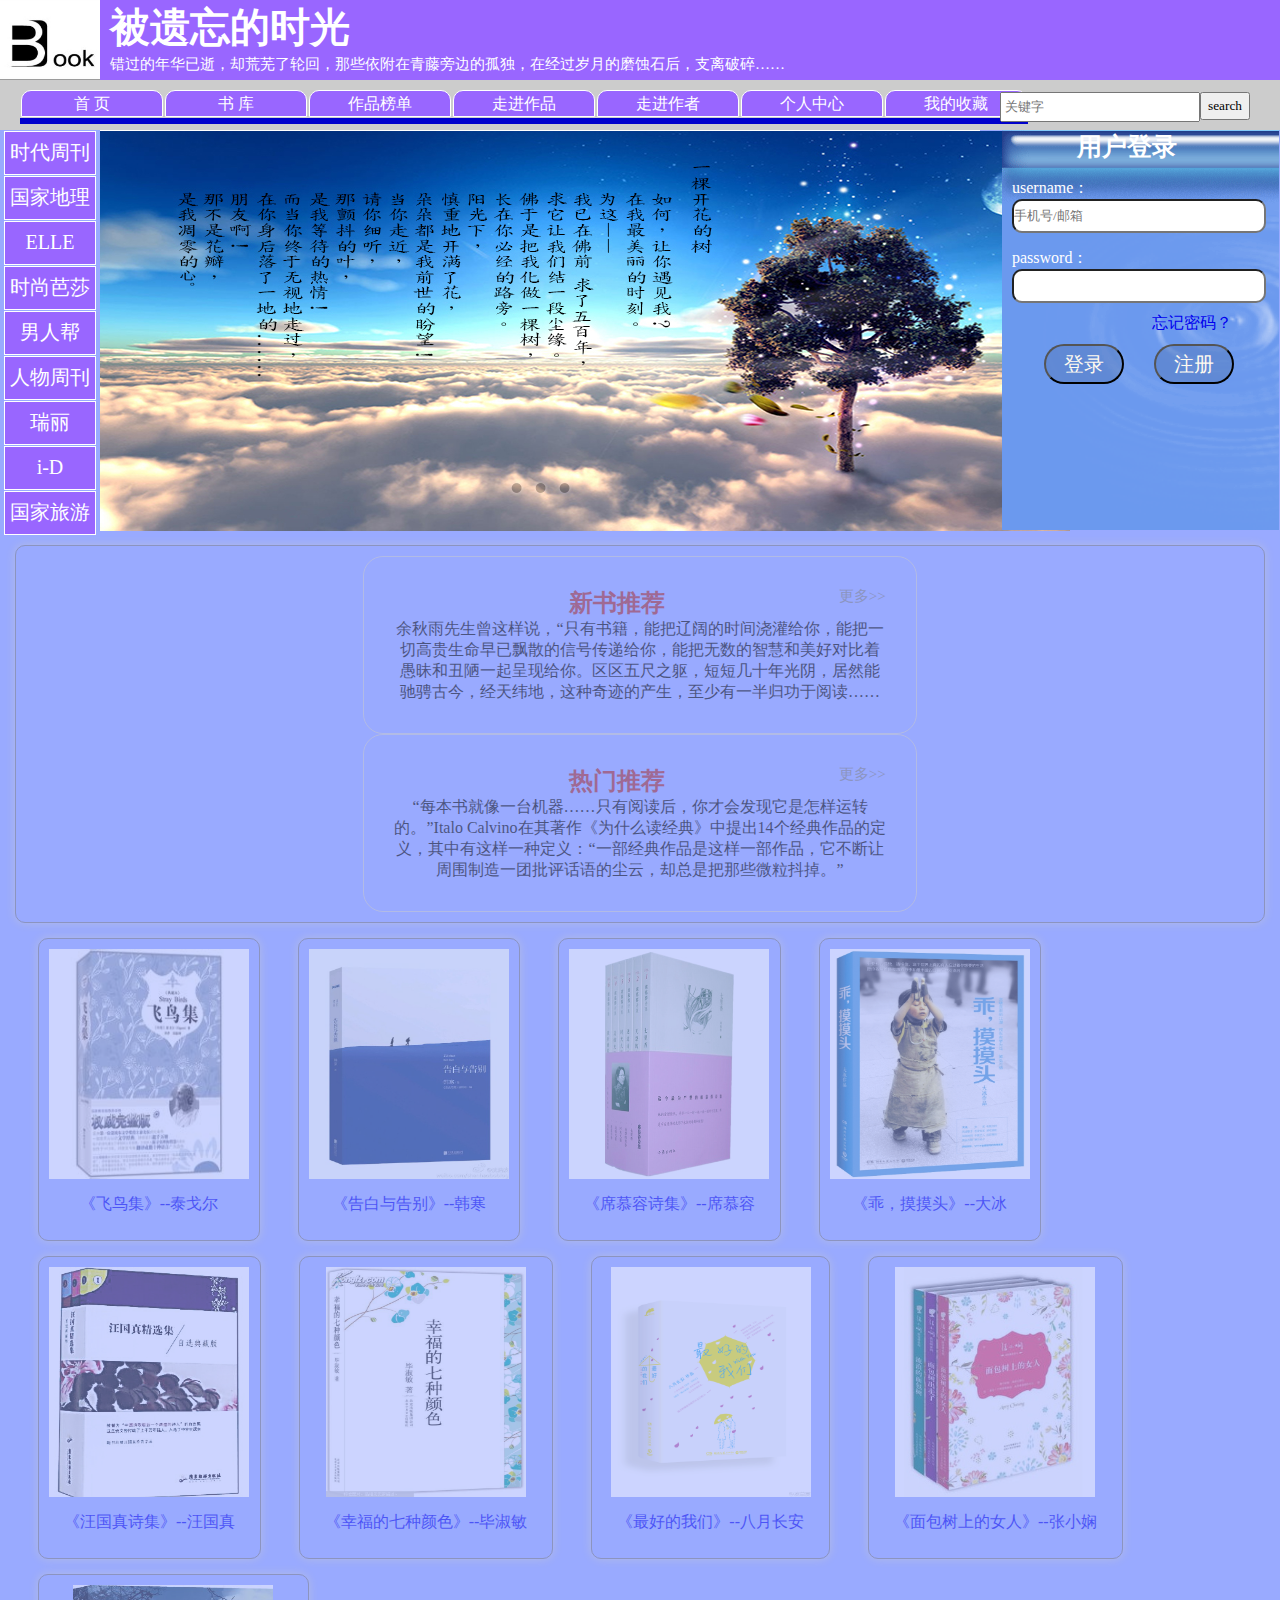
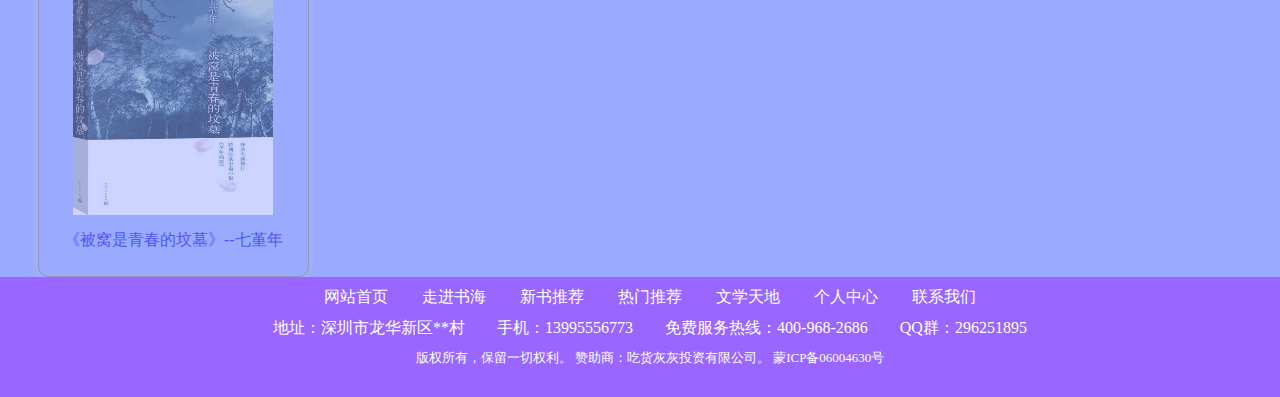
<file: 书城/index.html>
<!DOCTYPE html PUBLIC "-//W3C//DTD XHTML 1.0 Transitional//EN" "http://www.w3.org/TR/xhtml1/DTD/xhtml1-transitional.dtd">
<html xmlns="http://www.w3.org/1999/xhtml">
<head>
<meta http-equiv="Content-Type" content="text/html; charset=utf-8" />
<title>被遗忘的时光</title>
<link rel="stylesheet" type="text/css" href="css/style.css" />
<script type="text/javascript" src="js/jquery.min.js"></script>
<script type="text/javascript" src="js/slider.js"></script>
<script type="text/javascript" src="js/jump.js"></script>
<!--script type="text/javascript" src="js/picture.js"></script-->
</head>

<body>
<div class="warp">
<div class="header">
	<img src="img/logo1.jpg"></img>
	<h1>被遗忘的时光</h1>
	<p>错过的年华已逝，却荒芜了轮回，那些依附在青藤旁边的孤独，在经过岁月的磨蚀石后，支离破碎……</p>
</div>
<div class="header1">
<ul class="menu2">
	<li class="first"><a href="index.html"><span>home</span>首      页</a></li>
	<li><a href="#"><span>book shop</span>书       库</a></li>
	<li><a href="#"><span>book rank</span>作品榜单</a></li>
	<li><a href="#"><span>about book</span>走进作品</a></li>
	<li><a href="#"><span>about writer</span>走进作者</a></li>
	<li><a href="#"><span>personal center</span>个人中心</a></li>
	<li><a href="#"><span>my favourite</span>我的收藏</a></li>
	</ul>
</div>
<div class="search">
	<form class="cf" action="" method="post">
	<input  type="text" placeholder="关键字" required="required"/>
	<button type="submit" class="btn btn-primary"><span class="glyphicon glyphicon-search" aria-hidden="true"></span>search</button>
	</form>
</div>
	<div class="mainbody">
	<div class="left">
	<ul class="menu1">
	<li><a href="http://www.time.com/">时代周刊</a></li>
	<li><a href="http://www.dili360.com/">国家地理</a></li>
	<li><a href="http://www.elle.com/">ELLE</a></li>
	<li><a href="http://www.bazaar.com/">时尚芭莎</a></li>
	<li><a href="http://www.fhm.com/">男人帮</a></li>
	<li><a href="http://www.people.com/">人物周刊</a></li>
	<li><a href="http://www.rayli.com.cn/">瑞丽</a></li>
	<li><a href="http://www.i-dmagazine.com/">i-D</a></li>
	<li><a href="http://www.cntmedia.cn/">国家旅游</a></li>
	</ul>
	</div>
	<div class="mid">
		
		<!-- 轮播广告 -->
<div id="banner_tabs" class="flexslider">
	<ul class="slides">
		<li>
			<a title="" target="_blank" href="#">
				<img  alt="" style="background: url(img/back3.jpg) no-repeat center" src="img/alpha.png">
			</a>
		</li>
		<li>
			<a title="" href="#">
				<img  alt="" style="background: url(img/back4.jpg) no-repeat center" src="img/alpha.png">
			</a>
		</li>
		<li>
			<a title="" href="#">
				<img  alt="" style="background: url(img/back6.jpg) no-repeat center" src="img/alpha.png">
			</a>
		</li>
	</ul>
	<ul class="flex-direction-nav">
		<li><a class="flex-prev" href="javascript:;">Previous</a></li>
		<li><a class="flex-next" href="javascript:;">Next</a></li>
	</ul>
	<ol id="bannerCtrl" class="flex-control-nav flex-control-paging">
		<li><a>1</a></li>
		<li><a>2</a></li>
		<li><a>2</a></li>
	</ol>
</div>
</div>
    <div class="right">
	<form action="" method="post">
		<h1>用户登录</h1>
		<div class="input">
		username：<input type="text" class="input1" placeholder="手机号/邮箱" />
		</div>
		<div class="input">
		password：<input type="password" class="input1" placeholder=""/>
		</div>
		<div class="forget">
		<a href="#">忘记密码？</a>
		</div>
		<div>
		<input class="input2" type="button" onclick="register()" value="注册"/>
		<input class="input2" type="submit" value="登录"/>
		</div>
		
	</form>
</div>
    <div class="article">
    	<div class="box1">
    		<div class="pic">
    			
    			<div class="txt1">
    				<h2>
    					<span class="num1">新书推荐</span>
    				    <a href="html/new_book.html#about" class="num2">更多&gt&gt</a>
    				</h2>
    			余秋雨先生曾这样说，“只有书籍，能把辽阔的时间浇灌给你，能把一切高贵生命早已飘散的信号传递给你，能把无数的智慧和美好对比着愚昧和丑陋一起呈现给你。区区五尺之躯，短短几十年光阴，居然能驰骋古今，经天纬地，这种奇迹的产生，至少有一半归功于阅读……
    			</div>	
    			<div class="txt1">
    				<h2>
    					<span class="num1">热门推荐</span>
    				    <a href="html/good_book.html" class="num2">更多&gt&gt</a>
    				</h2>
    			“每本书就像一台机器……只有阅读后，你才会发现它是怎样运转的。”Italo Calvino在其著作《为什么读经典》中提出14个经典作品的定义，其中有这样一种定义：“一部经典作品是这样一部作品，它不断让周围制造一团批评话语的尘云，却总是把那些微粒抖掉。”
    			</div>	
    		</div>
    	</div>
    	</div>
    	<div class="picture" id="picture">
        <div class="box">
    		<div class="pic">
    			<img src="img/tge.jpg" alt=""/>
    			<div class="txt"><a href="html/book_2.html">《飞鸟集》--泰戈尔</a></div>	
    		</div>
    	</div>
    	<div class="box">
    		<div class="pic">
    			<img src="img/hh.jpg" alt=""/>
    			<div class="txt"><a href="html/book_3.html">《告白与告别》--韩寒</a></div>		
    		</div>
    	</div>
    	<div class="box">
    		<div class="pic">
    			<img src="img/ximurong.jpg" alt=""/>
    			<div class="txt"><a href="html/book_4.html">《席慕容诗集》--席慕容</a></div>		
    		</div>
    	</div>
    	<div class="box">
    		<div class="pic">
    			<img src="img/db.jpg" alt=""/>
    			<div class="txt"><a href="html/book_1.html">《乖，摸摸头》--大冰</a></div>		
    		</div>
    	</div>
    	<div class="box">
    		<div class="pic">
    			<img src="img/wangguozhen.jpg" alt=""/>
    			<div class="txt"><a href="html/book_5.html">《汪国真诗集》--汪国真</a></div>		
    		</div>
    	</div>
        <div class="box">
    		<div class="pic">
    			<img src="img/bsm.jpg" alt=""/>
    			<div class="txt"><a href="html/book_6.html">《幸福的七种颜色》--毕淑敏</a></div>		
    		</div>
    	</div>
    	<div class="box">
    		<div class="pic">
    			<img src="img/byca.jpeg" alt=""/>
    			<div class="txt"><a href="html/book_7.html">《最好的我们》--八月长安</a></div>		
    		</div>
    	</div>
    	<div class="box">
    		<div class="pic">
    			<img src="img/zxx.jpg" alt=""/>
    			<div class="txt"><a href="html/book_8.html">《面包树上的女人》--张小娴</a></div>		
    		</div>
    	</div>
    	<div class="box">
    		<div class="pic">
    			<img src="img/qjn.jpg" alt=""/>
    			<div class="txt"><a href="html/book_9.html">《被窝是青春的坟墓》--七堇年</a></div>		
    		</div>
    	</div>
    	
    	</div>
    
</div>
<div class="footer">
            <div class="links">
				<a href="index.html">网站首页</a>
				<a href="#">走进书海</a>
				<a href="#">新书推荐</a>
				<a href="#">热门推荐</a>
				<a href="#">文学天地</a>
				<a href="#">个人中心</a>
				<a href="#">联系我们</a>
			</div>
			<div class="address">
				<span>地址：深圳市龙华新区**村</span>
				<span>手机：13995556773</span>
				<span>免费服务热线：400-968-2686</span>
				<span>QQ群：296251895</span>
			</div>
            <div><p>版权所有，保留一切权利。 赞助商：吃货灰灰投资有限公司。 蒙ICP备06004630号</p></div>
</div>

</body>
</html>
</file>
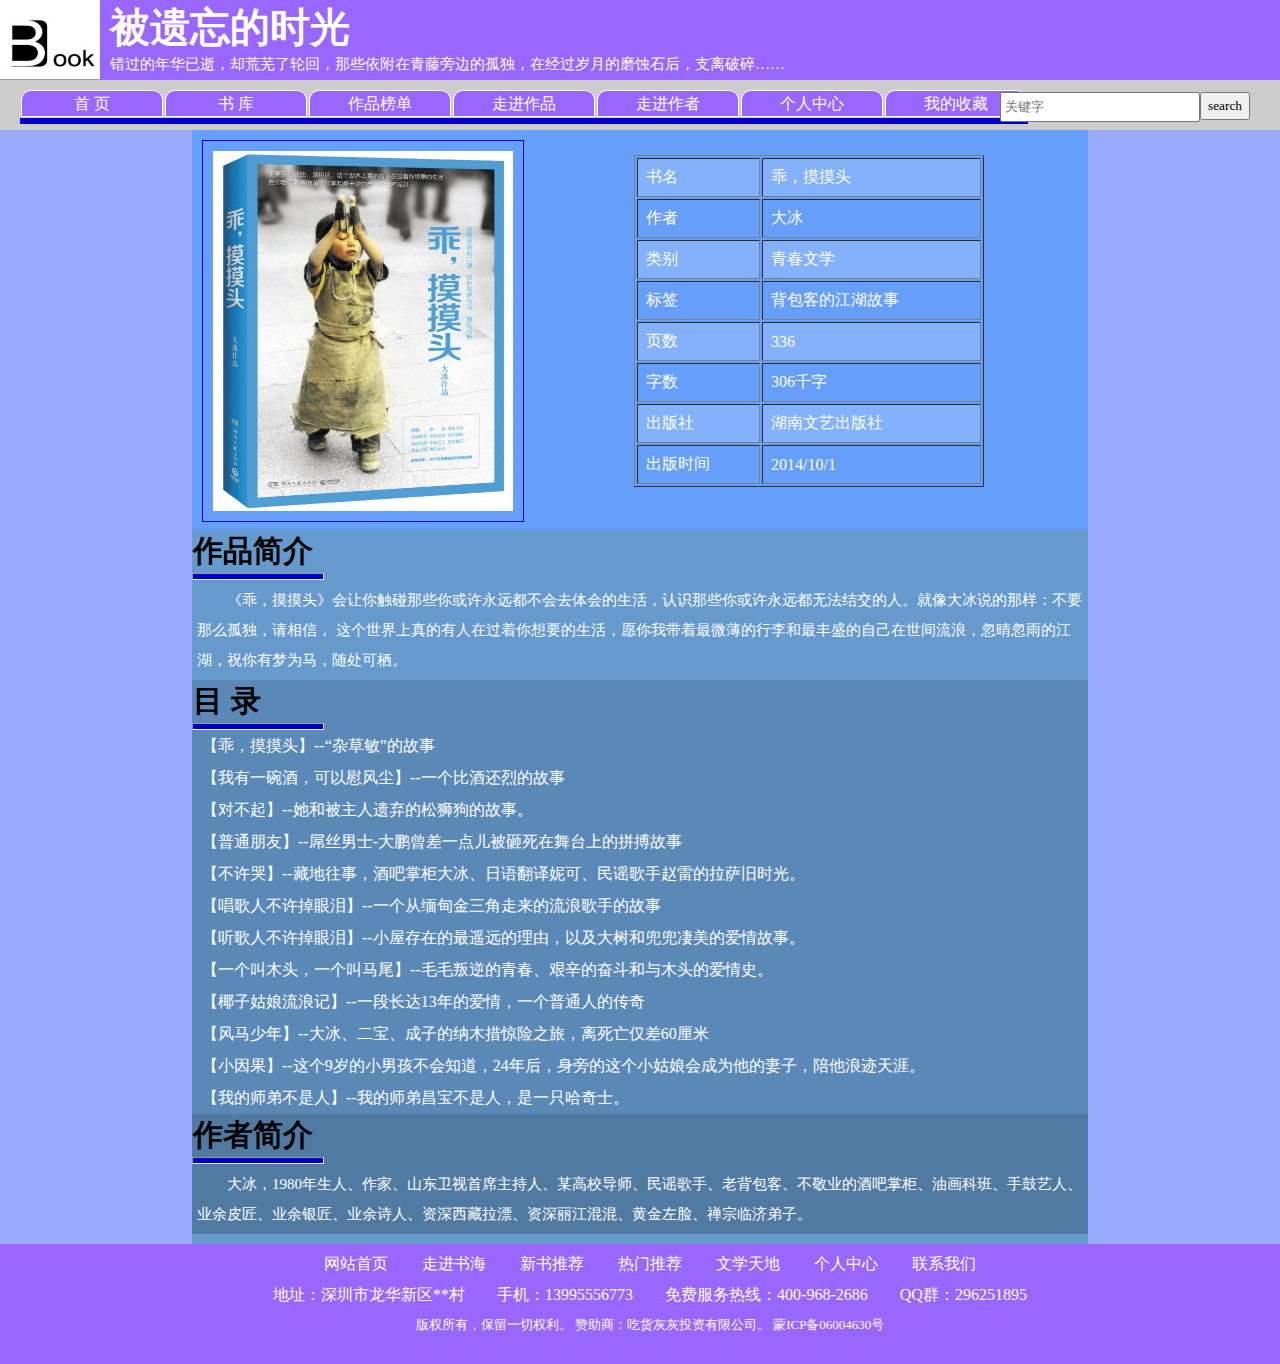
<file: 书城/html/book_1.html>
<!DOCTYPE html PUBLIC "-//W3C//DTD XHTML 1.0 Transitional//EN" "http://www.w3.org/TR/xhtml1/DTD/xhtml1-transitional.dtd">
<html xmlns="http://www.w3.org/1999/xhtml">
<head>
<meta http-equiv="Content-Type" content="text/html; charset=utf-8" />
<title>《乖，摸摸头》</title>
<link rel="stylesheet" type="text/css" href="../css/style.css" />
<link rel="stylesheet" type="text/css" href="../css/bookintroduce.css" />
</head>

<body>
<div class="warp">
<div class="header">
	<img src="../img/logo1.jpg"></img>
	<h1>被遗忘的时光</h1>
	<p>错过的年华已逝，却荒芜了轮回，那些依附在青藤旁边的孤独，在经过岁月的磨蚀石后，支离破碎……</p>
</div>
<div class="header1">
<ul class="menu2">
	<li class="first"><a href="../index.html"><span>home</span>首      页</a></li>
	<li><a href="#"><span>book shop</span>书       库</a></li>
	<li><a href="#"><span>book rank</span>作品榜单</a></li>
	<li><a href="#"><span>about book</span>走进作品</a></li>
	<li><a href="#"><span>about writer</span>走进作者</a></li>
	<li><a href="#"><span>personal center</span>个人中心</a></li>
	<li><a href="#"><span>my favourite</span>我的收藏</a></li>
	</ul>
</div>
<div class="search">
	<form class="cf" action="" method="post">
	<input  type="text" placeholder="关键字" required="required"/>
	<button type="submit">search</button>
	</form>
</div>
<div class="mainbody">
	<div class="section_1">
	<div class="bookimg">
		<img src="../img/db.jpg" alt="乖，摸摸头"  />
	</div>
	<div class="writer">
		<table border="1px">
			<tr>
				<td>书名</td>
				<td>乖，摸摸头</td>
			</tr>
			<tr>
				<td>作者</td>
				<td>大冰</td>
			</tr>
			<tr>
				<td>类别</td>
				<td>青春文学</td>
			</tr>
			<tr>
				<td>标签</td>
				<td>背包客的江湖故事</td>
			</tr>
			<tr>
				<td>页数</td>
				<td>336</td>
			</tr>
			<tr>
				<td>字数</td>
				<td>306千字</td>
			</tr>
			<tr>
				<td>出版社</td>
				<td>湖南文艺出版社</td>
			</tr>
			<tr>
				<td>出版时间</td>
				<td>2014/10/1</td>
			</tr>
		</table>
	</div>	
	</div>
	<div class="section_2">
		<div class="bookintroduction">
			<h1>作品简介</h1>
			<hr />
			<p>《乖，摸摸头》会让你触碰那些你或许永远都不会去体会的生活，认识那些你或许永远都无法结交的人。就像大冰说的那样：不要那么孤独，请相信，
				这个世界上真的有人在过着你想要的生活，愿你我带着最微薄的行李和最丰盛的自己在世间流浪，忽晴忽雨的江湖，祝你有梦为马，随处可栖。
			</p>
		</div>
		<div class="list">
			<h1>目  录</h1>
			<hr />
			<ul>
				<li>【乖，摸摸头】--“杂草敏”的故事</li>
				<li>【我有一碗酒，可以慰风尘】--一个比酒还烈的故事</li>
				<li>【对不起】--她和被主人遗弃的松狮狗的故事。</li>
				<li>【普通朋友】--屌丝男士-大鹏曾差一点儿被砸死在舞台上的拼搏故事</li>
				<li>【不许哭】--藏地往事，酒吧掌柜大冰、日语翻译妮可、民谣歌手赵雷的拉萨旧时光。</li>
				<li>【唱歌人不许掉眼泪】--一个从缅甸金三角走来的流浪歌手的故事</li>
				<li>【听歌人不许掉眼泪】--小屋存在的最遥远的理由，以及大树和兜兜凄美的爱情故事。</li>
				<li>【一个叫木头，一个叫马尾】--毛毛叛逆的青春、艰辛的奋斗和与木头的爱情史。</li>
				<li>【椰子姑娘流浪记】--一段长达13年的爱情，一个普通人的传奇</li>
				<li>【风马少年】--大冰、二宝、成子的纳木措惊险之旅，离死亡仅差60厘米</li>
				<li>【小因果】--这个9岁的小男孩不会知道，24年后，身旁的这个小姑娘会成为他的妻子，陪他浪迹天涯。</li>
				<li>【我的师弟不是人】--我的师弟昌宝不是人，是一只哈奇士。</li>
			</ul>
		</div>
		<div class="writerintroduction">
			<h1>作者简介</h1>
			<hr />
			<p>大冰，1980年生人、作家、山东卫视首席主持人、某高校导师、民谣歌手、老背包客、不敬业的酒吧掌柜、油画科班、手鼓艺人、业余皮匠、业余银匠、业余诗人、资深西藏拉漂、资深丽江混混、黄金左脸、禅宗临济弟子。
			</p>
		</div>
			</p>
		</div>
	</div>
</div>
<div class="footer">
            <div class="links">
				<a href="index.html">网站首页</a>
				<a href="#">走进书海</a>
				<a href="#">新书推荐</a>
				<a href="#">热门推荐</a>
				<a href="#">文学天地</a>
				<a href="#">个人中心</a>
				<a href="#">联系我们</a>
			</div>
			<div class="address">
				<span>地址：深圳市龙华新区**村</span>
				<span>手机：13995556773</span>
				<span>免费服务热线：400-968-2686</span>
				<span>QQ群：296251895</span>
			</div>
            <div><p>版权所有，保留一切权利。 赞助商：吃货灰灰投资有限公司。 蒙ICP备06004630号</p></div>
</div>

</body>
</html>
</file>
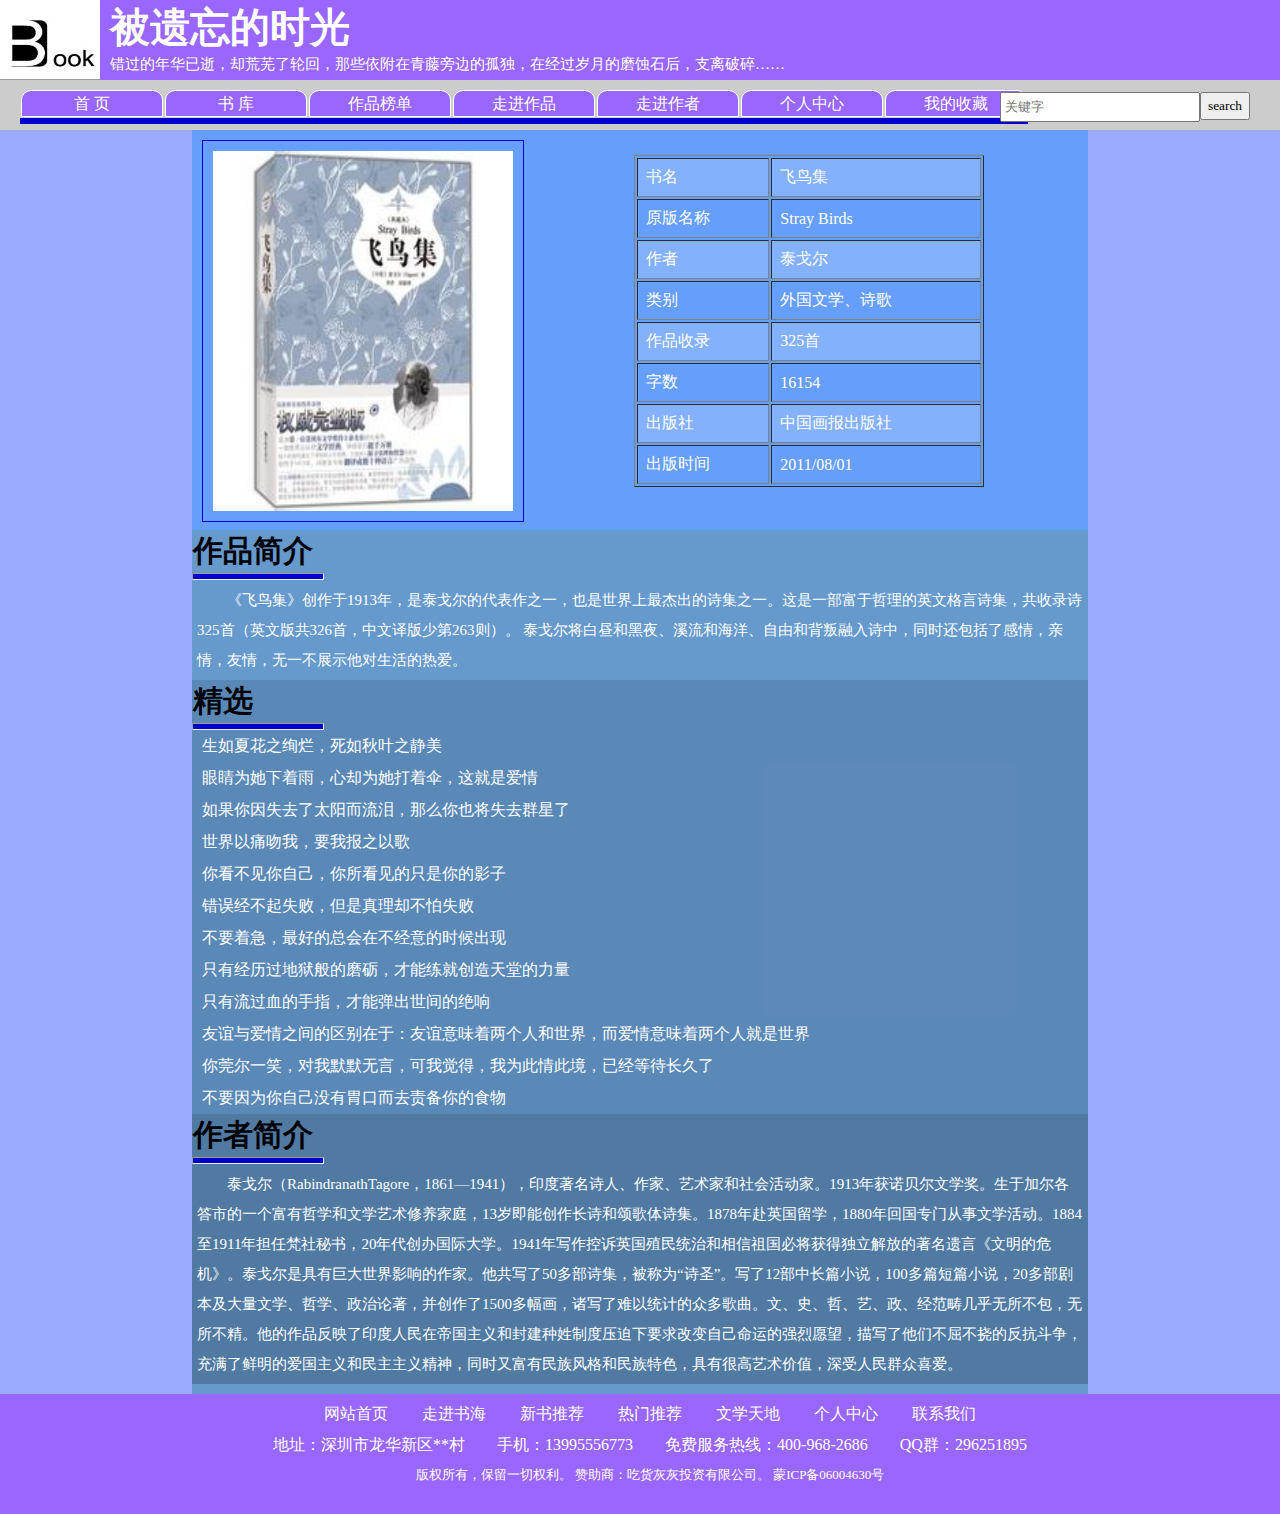
<file: 书城/html/book_2.html>
<!DOCTYPE html PUBLIC "-//W3C//DTD XHTML 1.0 Transitional//EN" "http://www.w3.org/TR/xhtml1/DTD/xhtml1-transitional.dtd">
<html xmlns="http://www.w3.org/1999/xhtml">
<head>
<meta http-equiv="Content-Type" content="text/html; charset=utf-8" />
<title>《飞鸟集》</title>
<link rel="stylesheet" type="text/css" href="../css/style.css" />
<link rel="stylesheet" type="text/css" href="../css/bookintroduce.css" />
</head>

<body>
<div class="warp">
<div class="header">
	<img src="../img/logo1.jpg"></img>
	<h1>被遗忘的时光</h1>
	<p>错过的年华已逝，却荒芜了轮回，那些依附在青藤旁边的孤独，在经过岁月的磨蚀石后，支离破碎……</p>
</div>
<div class="header1">
<ul class="menu2">
	<li class="first"><a href="../index.html"><span>home</span>首      页</a></li>
	<li><a href="#"><span>book shop</span>书       库</a></li>
	<li><a href="#"><span>book rank</span>作品榜单</a></li>
	<li><a href="#"><span>about book</span>走进作品</a></li>
	<li><a href="#"><span>about writer</span>走进作者</a></li>
	<li><a href="#"><span>personal center</span>个人中心</a></li>
	<li><a href="#"><span>my favourite</span>我的收藏</a></li>
	</ul>
</div>
<div class="search">
	<form class="cf" action="" method="post">
	<input  type="text" placeholder="关键字" required="required"/>
	<button type="submit">search</button>
	</form>
</div>
<div class="mainbody">
	<div class="section_1">
	<div class="bookimg">
		<img src="../img/tge.jpg" alt="飞鸟集"  />
	</div>
	<div class="writer">
		<table border="1px">
			<tr>
				<td>书名</td>
				<td>飞鸟集</td>
			</tr>
			<tr>
				<td>原版名称</td>
				<td>Stray Birds </td>
			</tr>
			<tr>
				<td>作者</td>
				<td>泰戈尔</td>
			</tr>
			<tr>
				<td>类别</td>
				<td>外国文学、诗歌</td>
			</tr>
			<tr>
				<td>作品收录</td>
				<td>325首</td>
			</tr>
			<tr>
				<td>字数</td>
				<td>16154</td>
			</tr>
			<tr>
				<td>出版社</td>
				<td>中国画报出版社</td>
			</tr>
			<tr>
				<td>出版时间</td>
				<td>2011/08/01 </td>
			</tr>
		</table>
	</div>	
	</div>
	<div class="section_2">
		<div class="bookintroduction">
			<h1>作品简介</h1>
			<hr />
			<p>《飞鸟集》创作于1913年，是泰戈尔的代表作之一，也是世界上最杰出的诗集之一。这是一部富于哲理的英文格言诗集，共收录诗325首（英文版共326首，中文译版少第263则）。
				泰戈尔将白昼和黑夜、溪流和海洋、自由和背叛融入诗中，同时还包括了感情，亲情，友情，无一不展示他对生活的热爱。
			</p>
		</div>
		<div class="list">
			<h1>精选</h1>
			<hr />
			<ul>
				<li>生如夏花之绚烂，死如秋叶之静美</li>
				<li>眼睛为她下着雨，心却为她打着伞，这就是爱情</li>
				<li>如果你因失去了太阳而流泪，那么你也将失去群星了</li>
				<li>世界以痛吻我，要我报之以歌</li>
				<li>你看不见你自己，你所看见的只是你的影子</li>
				<li>错误经不起失败，但是真理却不怕失败</li>
				<li>不要着急，最好的总会在不经意的时候出现</li>
				<li>只有经历过地狱般的磨砺，才能练就创造天堂的力量</li>
				<li>只有流过血的手指，才能弹出世间的绝响</li>
				<li>友谊与爱情之间的区别在于：友谊意味着两个人和世界，而爱情意味着两个人就是世界</li>
				<li>你莞尔一笑，对我默默无言，可我觉得，我为此情此境，已经等待长久了</li>
				<li>不要因为你自己没有胃口而去责备你的食物</li>
			</ul>
		</div>
		<div class="writerintroduction">
			<h1>作者简介</h1>
			<hr />
			<p>泰戈尔（RabindranathTagore，1861—1941），印度著名诗人、作家、艺术家和社会活动家。1913年获诺贝尔文学奖。生于加尔各答市的一个富有哲学和文学艺术修养家庭，13岁即能创作长诗和颂歌体诗集。1878年赴英国留学，1880年回国专门从事文学活动。1884至1911年担任梵社秘书，20年代创办国际大学。1941年写作控诉英国殖民统治和相信祖国必将获得独立解放的著名遗言《文明的危机》。泰戈尔是具有巨大世界影响的作家。他共写了50多部诗集，被称为“诗圣”。写了12部中长篇小说，100多篇短篇小说，20多部剧本及大量文学、哲学、政治论著，并创作了1500多幅画，诸写了难以统计的众多歌曲。文、史、哲、艺、政、经范畴几乎无所不包，无所不精。他的作品反映了印度人民在帝国主义和封建种姓制度压迫下要求改变自己命运的强烈愿望，描写了他们不屈不挠的反抗斗争，
                             充满了鲜明的爱国主义和民主主义精神，同时又富有民族风格和民族特色，具有很高艺术价值，深受人民群众喜爱。</p>
		</div>
			</p>
		</div>
	</div>
</div>
<div class="footer">
            <div class="links">
				<a href="index.html">网站首页</a>
				<a href="#">走进书海</a>
				<a href="#">新书推荐</a>
				<a href="#">热门推荐</a>
				<a href="#">文学天地</a>
				<a href="#">个人中心</a>
				<a href="#">联系我们</a>
			</div>
			<div class="address">
				<span>地址：深圳市龙华新区**村</span>
				<span>手机：13995556773</span>
				<span>免费服务热线：400-968-2686</span>
				<span>QQ群：296251895</span>
			</div>
            <div><p>版权所有，保留一切权利。 赞助商：吃货灰灰投资有限公司。 蒙ICP备06004630号</p></div>
</div>

</body>
</html>
</file>
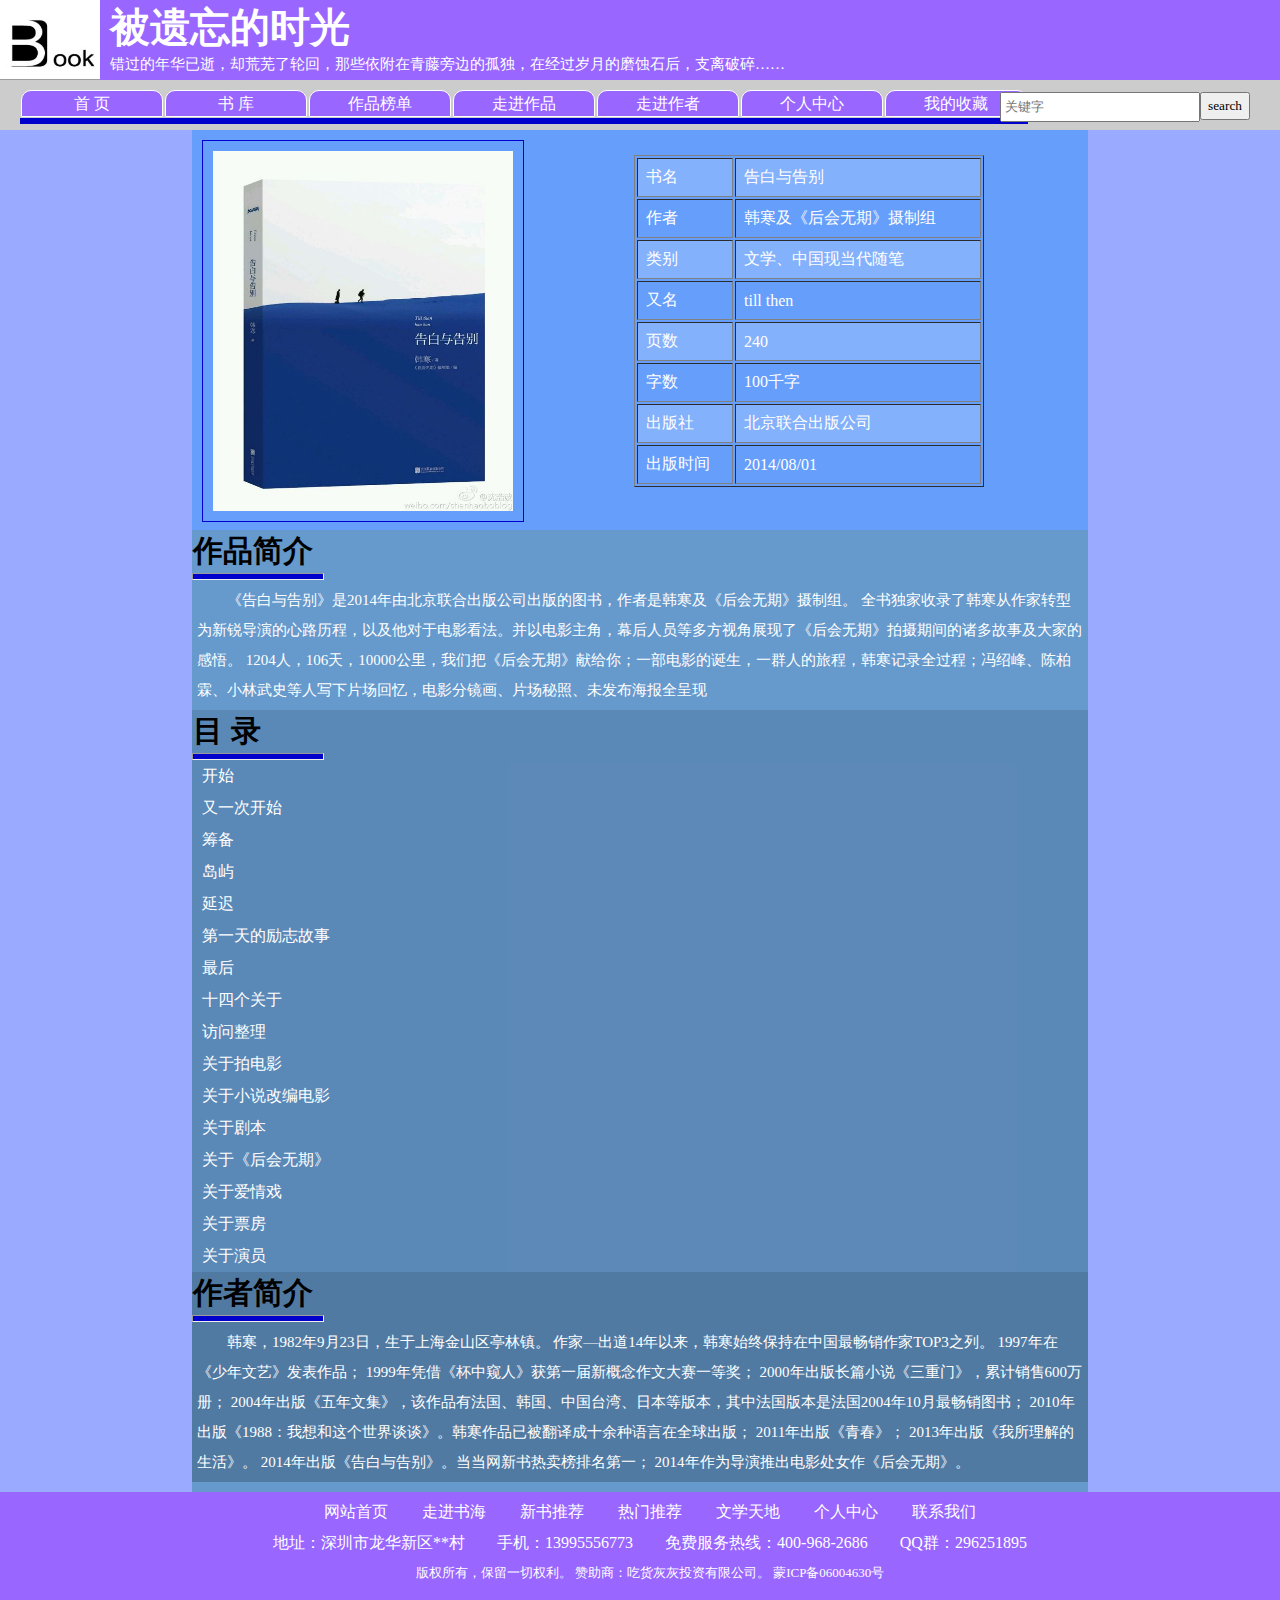
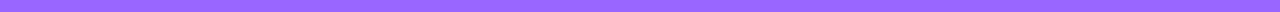
<file: 书城/html/book_3.html>
<!DOCTYPE html PUBLIC "-//W3C//DTD XHTML 1.0 Transitional//EN" "http://www.w3.org/TR/xhtml1/DTD/xhtml1-transitional.dtd">
<html xmlns="http://www.w3.org/1999/xhtml">
<head>
<meta http-equiv="Content-Type" content="text/html; charset=utf-8" />
<title>《告白与告别》</title>
<link rel="stylesheet" type="text/css" href="../css/style.css" />
<link rel="stylesheet" type="text/css" href="../css/bookintroduce.css" />
</head>

<body>
<div class="warp">
<div class="header">
	<img src="../img/logo1.jpg"></img>
	<h1>被遗忘的时光</h1>
	<p>错过的年华已逝，却荒芜了轮回，那些依附在青藤旁边的孤独，在经过岁月的磨蚀石后，支离破碎……</p>
</div>
<div class="header1">
<ul class="menu2">
	<li class="first"><a href="../index.html"><span>home</span>首      页</a></li>
	<li><a href="#"><span>book shop</span>书       库</a></li>
	<li><a href="#"><span>book rank</span>作品榜单</a></li>
	<li><a href="#"><span>about book</span>走进作品</a></li>
	<li><a href="#"><span>about writer</span>走进作者</a></li>
	<li><a href="#"><span>personal center</span>个人中心</a></li>
	<li><a href="#"><span>my favourite</span>我的收藏</a></li>
	</ul>
</div>
<div class="search">
	<form class="cf" action="" method="post">
	<input  type="text" placeholder="关键字" required="required"/>
	<button type="submit">search</button>
	</form>
</div>
<div class="mainbody">
	<div class="section_1">
	<div class="bookimg">
		<img src="../img/hh.jpg" alt="告白与告别"  />
	</div>
	<div class="writer">
		<table border="1px">
			<tr>
				<td>书名</td>
				<td>告白与告别</td>
			</tr>
			<tr>
				<td>作者</td>
				<td>韩寒及《后会无期》摄制组 </td>
			</tr>
			<tr>
				<td>类别</td>
				<td>文学、中国现当代随笔</td>
			</tr>
			<tr>
				<td>又名</td>
				<td>till then </td>
			</tr>
			<tr>
				<td>页数</td>
				<td>240</td>
			</tr>
			<tr>
				<td>字数</td>
				<td>100千字</td>
			</tr>
			<tr>
				<td>出版社</td>
				<td>北京联合出版公司</td>
			</tr>
			<tr>
				<td>出版时间</td>
				<td>2014/08/01</td>
			</tr>
		</table>
	</div>	
	</div>
	<div class="section_2">
		<div class="bookintroduction">
			<h1>作品简介</h1>
			<hr />
			<p>《告白与告别》是2014年由北京联合出版公司出版的图书，作者是韩寒及《后会无期》摄制组。
                             全书独家收录了韩寒从作家转型为新锐导演的心路历程，以及他对于电影看法。并以电影主角，幕后人员等多方视角展现了《后会无期》拍摄期间的诸多故事及大家的感悟。
               1204人，106天，10000公里，我们把《后会无期》献给你；一部电影的诞生，一群人的旅程，韩寒记录全过程；冯绍峰、陈柏霖、小林武史等人写下片场回忆，电影分镜画、片场秘照、未发布海报全呈现              
			</p>
		</div>
		<div class="list">
			<h1>目  录</h1>
			<hr />
			<ul>
				<li>开始</li>
				<li>又一次开始</li>
				<li>筹备</li>
				<li>岛屿</li>
				<li>延迟</li>
				<li>第一天的励志故事</li>
				<li>最后</li>
				<li>十四个关于</li>
				<li>访问整理</li>
				<li>关于拍电影</li>
				<li>关于小说改编电影</li>
				<li>关于剧本</li>
				<li>关于《后会无期》</li>
				<li>关于爱情戏</li>
				<li>关于票房</li>
				<li>关于演员</li>
			</ul>
		</div>
		<div class="writerintroduction">
			<h1>作者简介</h1>
			<hr />
			<p>韩寒，1982年9月23日，生于上海金山区亭林镇。
                              作家—出道14年以来，韩寒始终保持在中国最畅销作家TOP3之列。
               1997年在《少年文艺》发表作品；
               1999年凭借《杯中窥人》获第一届新概念作文大赛一等奖；
               2000年出版长篇小说《三重门》，累计销售600万册；
               2004年出版《五年文集》，该作品有法国、韩国、中国台湾、日本等版本，其中法国版本是法国2004年10月最畅销图书；
               2010年出版《1988：我想和这个世界谈谈》。韩寒作品已被翻译成十余种语言在全球出版；
               2011年出版《青春》；
               2013年出版《我所理解的生活》。
               2014年出版《告白与告别》。当当网新书热卖榜排名第一；
               2014年作为导演推出电影处女作《后会无期》。
			</p>
		</div>
			</p>
		</div>
	</div>
</div>
<div class="footer">
            <div class="links">
				<a href="index.html">网站首页</a>
				<a href="#">走进书海</a>
				<a href="#">新书推荐</a>
				<a href="#">热门推荐</a>
				<a href="#">文学天地</a>
				<a href="#">个人中心</a>
				<a href="#">联系我们</a>
			</div>
			<div class="address">
				<span>地址：深圳市龙华新区**村</span>
				<span>手机：13995556773</span>
				<span>免费服务热线：400-968-2686</span>
				<span>QQ群：296251895</span>
			</div>
            <div><p>版权所有，保留一切权利。 赞助商：吃货灰灰投资有限公司。 蒙ICP备06004630号</p></div>
</div>

</body>
</html>
</file>
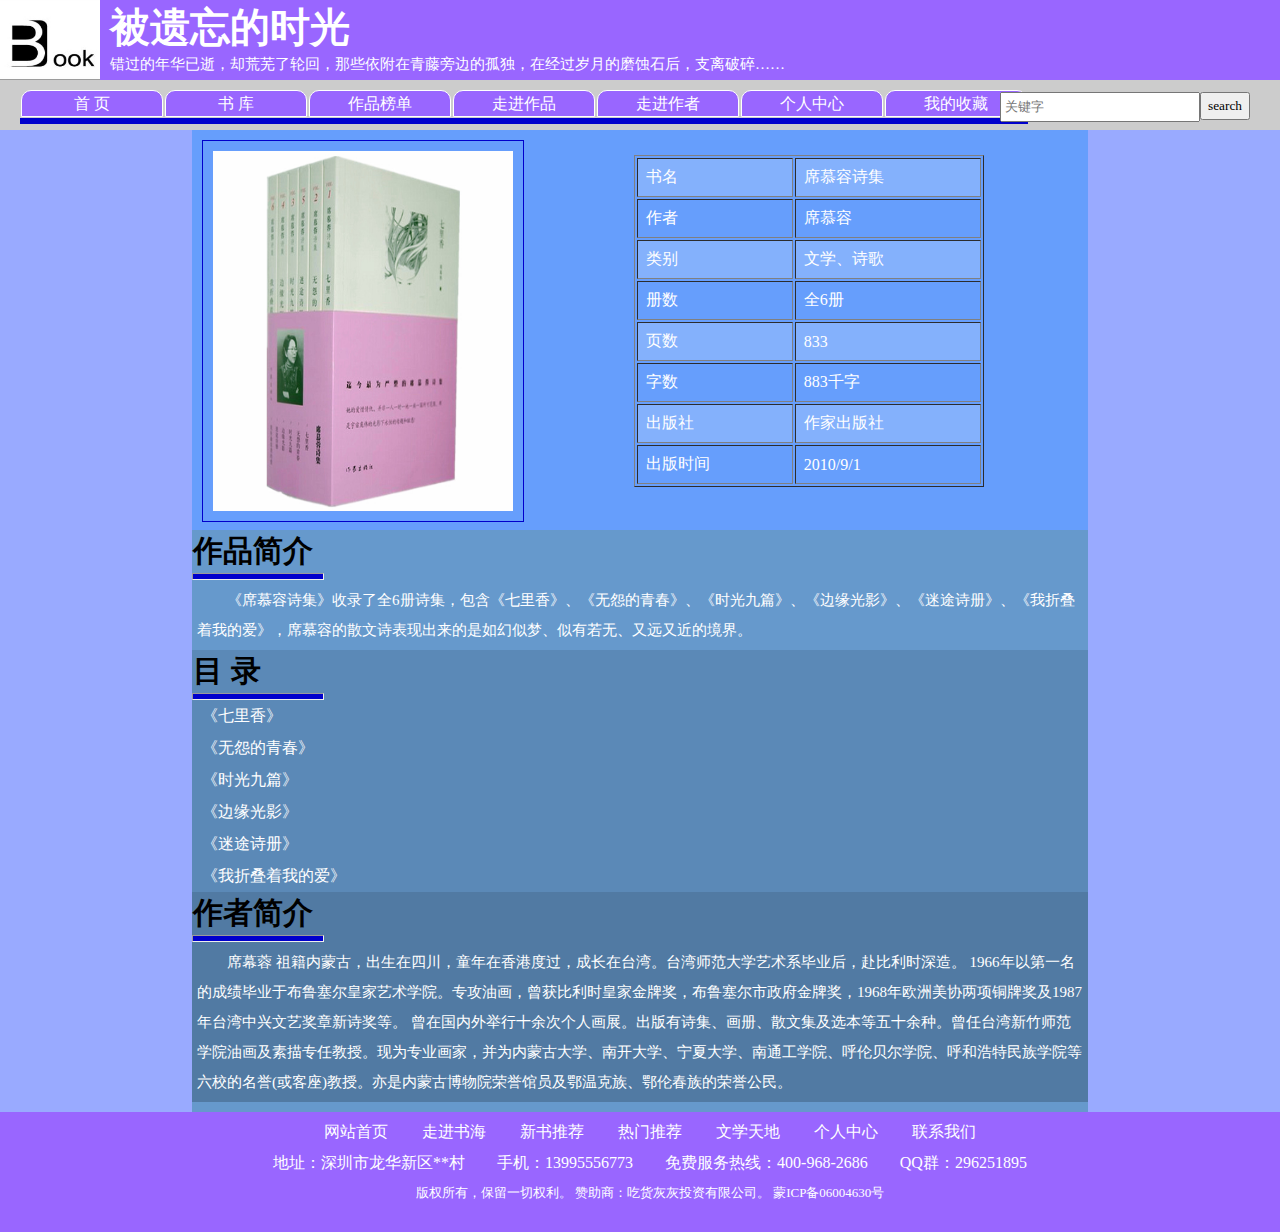
<file: 书城/html/book_4.html>
<!DOCTYPE html PUBLIC "-//W3C//DTD XHTML 1.0 Transitional//EN" "http://www.w3.org/TR/xhtml1/DTD/xhtml1-transitional.dtd">
<html xmlns="http://www.w3.org/1999/xhtml">
<head>
<meta http-equiv="Content-Type" content="text/html; charset=utf-8" />
<title>《席慕容诗集》</title>
<link rel="stylesheet" type="text/css" href="../css/style.css" />
<link rel="stylesheet" type="text/css" href="../css/bookintroduce.css" />
</head>

<body>
<div class="warp">
<div class="header">
	<img src="../img/logo1.jpg"></img>
	<h1>被遗忘的时光</h1>
	<p>错过的年华已逝，却荒芜了轮回，那些依附在青藤旁边的孤独，在经过岁月的磨蚀石后，支离破碎……</p>
</div>
<div class="header1">
<ul class="menu2">
	<li class="first"><a href="../index.html"><span>home</span>首      页</a></li>
	<li><a href="#"><span>book shop</span>书       库</a></li>
	<li><a href="#"><span>book rank</span>作品榜单</a></li>
	<li><a href="#"><span>about book</span>走进作品</a></li>
	<li><a href="#"><span>about writer</span>走进作者</a></li>
	<li><a href="#"><span>personal center</span>个人中心</a></li>
	<li><a href="#"><span>my favourite</span>我的收藏</a></li>
	</ul>
</div>
<div class="search">
	<form class="cf" action="" method="post">
	<input  type="text" placeholder="关键字" required="required"/>
	<button type="submit">search</button>
	</form>
</div>
<div class="mainbody">
	<div class="section_1">
	<div class="bookimg">
		<img src="../img/ximurong.jpg" alt="席慕容诗集"  />
	</div>
	<div class="writer">
		<table border="1px">
			<tr>
				<td>书名</td>
				<td>席慕容诗集</td>
			</tr>
			<tr>
				<td>作者</td>
				<td>席慕容</td>
			</tr>
			<tr>
				<td>类别</td>
				<td>文学、诗歌</td>
			</tr>
			<tr>
				<td>册数</td>
				<td>全6册</td>
			</tr>
			<tr>
				<td>页数</td>
				<td>833</td>
			</tr>
			<tr>
				<td>字数</td>
				<td>883千字</td>
			</tr>
			<tr>
				<td>出版社</td>
				<td>作家出版社</td>
			</tr>
			<tr>
				<td>出版时间</td>
				<td>2010/9/1</td>
			</tr>
		</table>
	</div>	
	</div>
	<div class="section_2">
		<div class="bookintroduction">
			<h1>作品简介</h1>
			<hr />
			<p>《席慕容诗集》收录了全6册诗集，包含《七里香》、《无怨的青春》、《时光九篇》、《边缘光影》、《迷途诗册》、《我折叠着我的爱》，席慕容的散文诗表现出来的是如幻似梦、似有若无、又远又近的境界。
			</p>
		</div>
		<div class="list">
			<h1>目  录</h1>
			<hr />
			<ul>
				<li>《七里香》</li>
				<li>《无怨的青春》</li>
				<li>《时光九篇》</li>
				<li>《边缘光影》</li>
				<li>《迷途诗册》</li>
				<li>《我折叠着我的爱》</li>
			</ul>
		</div>
		<div class="writerintroduction">
			<h1>作者简介</h1>
			<hr />
			<p>席幕蓉 祖籍内蒙古，出生在四川，童年在香港度过，成长在台湾。台湾师范大学艺术系毕业后，赴比利时深造。
				1966年以第一名的成绩毕业于布鲁塞尔皇家艺术学院。专攻油画，曾获比利时皇家金牌奖，布鲁塞尔市政府金牌奖，1968年欧洲美协两项铜牌奖及1987年台湾中兴文艺奖章新诗奖等。 曾在国内外举行十余次个人画展。出版有诗集、画册、散文集及选本等五十余种。曾任台湾新竹师范学院油画及素描专任教授。现为专业画家，并为内蒙古大学、南开大学、宁夏大学、南通工学院、呼伦贝尔学院、呼和浩特民族学院等六校的名誉(或客座)教授。亦是内蒙古博物院荣誉馆员及鄂温克族、鄂伦春族的荣誉公民。
			</p>
		</div>
			</p>
		</div>
	</div>
</div>
<div class="footer">
            <div class="links">
				<a href="index.html">网站首页</a>
				<a href="#">走进书海</a>
				<a href="#">新书推荐</a>
				<a href="#">热门推荐</a>
				<a href="#">文学天地</a>
				<a href="#">个人中心</a>
				<a href="#">联系我们</a>
			</div>
			<div class="address">
				<span>地址：深圳市龙华新区**村</span>
				<span>手机：13995556773</span>
				<span>免费服务热线：400-968-2686</span>
				<span>QQ群：296251895</span>
			</div>
            <div><p>版权所有，保留一切权利。 赞助商：吃货灰灰投资有限公司。 蒙ICP备06004630号</p></div>
</div>

</body>
</html>
</file>
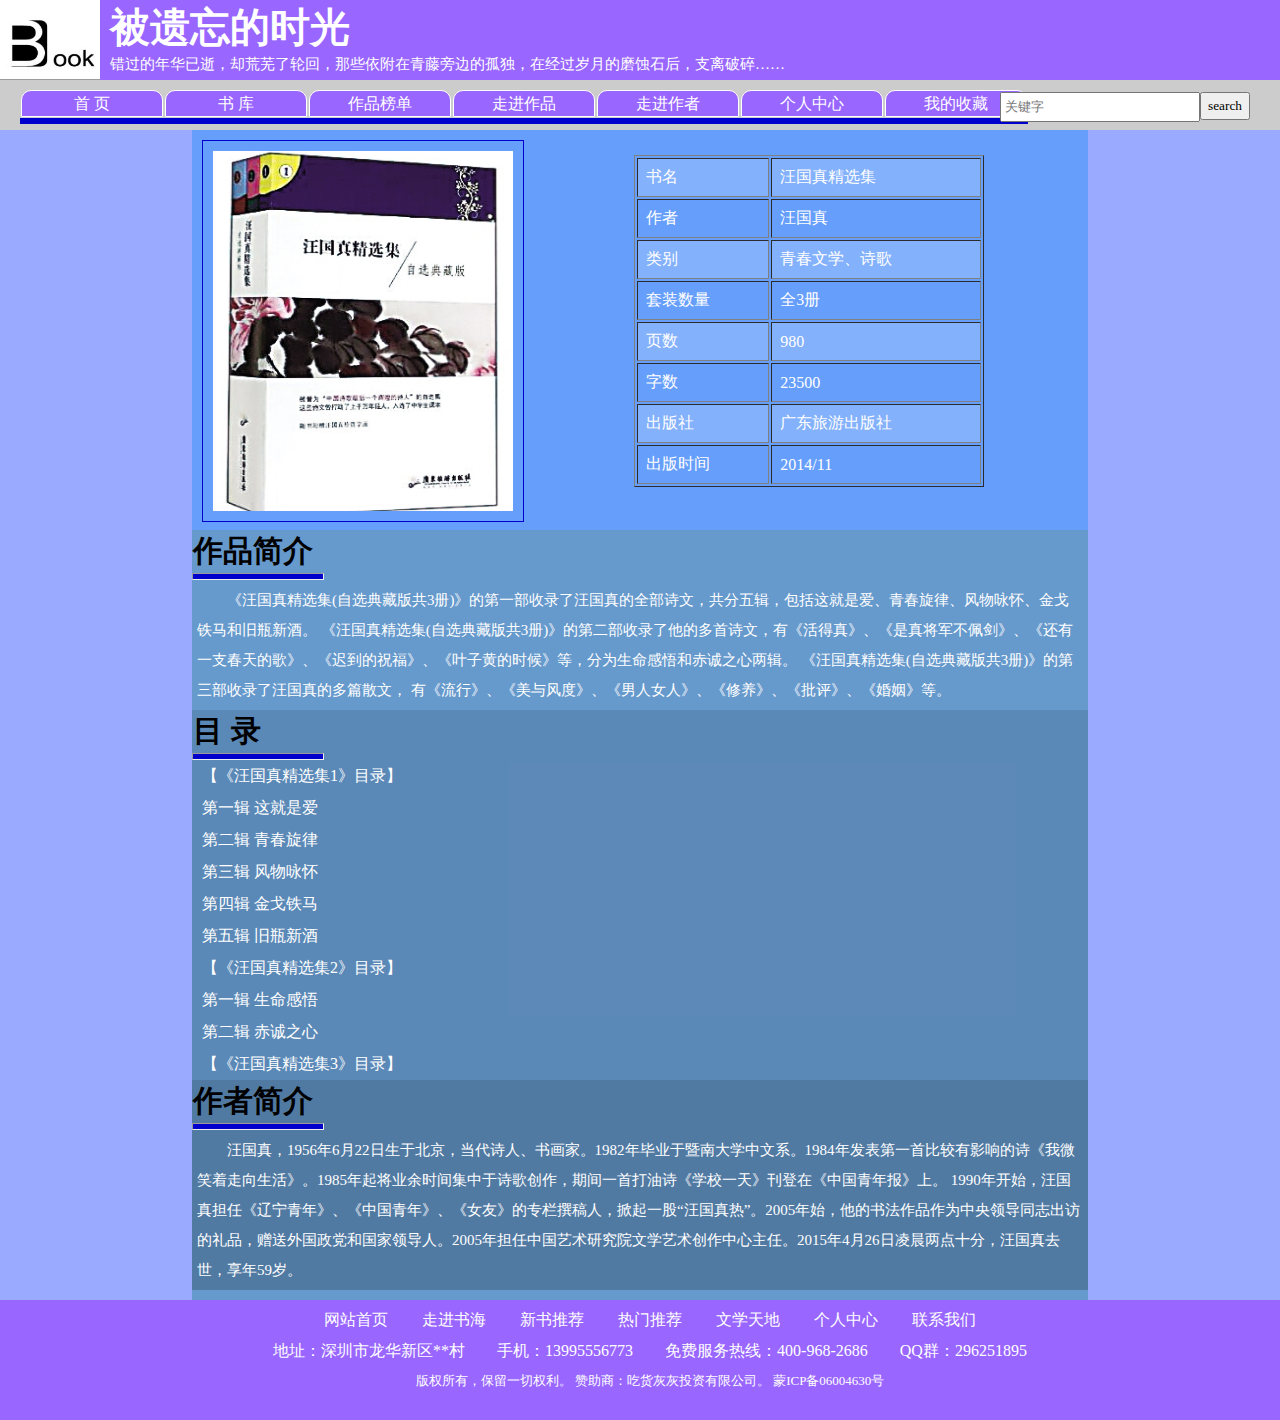
<file: 书城/html/book_5.html>
<!DOCTYPE html PUBLIC "-//W3C//DTD XHTML 1.0 Transitional//EN" "http://www.w3.org/TR/xhtml1/DTD/xhtml1-transitional.dtd">
<html xmlns="http://www.w3.org/1999/xhtml">
<head>
<meta http-equiv="Content-Type" content="text/html; charset=utf-8" />
<title>《汪国真精选集》</title>
<link rel="stylesheet" type="text/css" href="../css/style.css" />
<link rel="stylesheet" type="text/css" href="../css/bookintroduce.css" />
</head>

<body>
<div class="warp">
<div class="header">
	<img src="../img/logo1.jpg"></img>
	<h1>被遗忘的时光</h1>
	<p>错过的年华已逝，却荒芜了轮回，那些依附在青藤旁边的孤独，在经过岁月的磨蚀石后，支离破碎……</p>
</div>
<div class="header1">
<ul class="menu2">
	<li class="first"><a href="../index.html"><span>home</span>首      页</a></li>
	<li><a href="#"><span>book shop</span>书       库</a></li>
	<li><a href="#"><span>book rank</span>作品榜单</a></li>
	<li><a href="#"><span>about book</span>走进作品</a></li>
	<li><a href="#"><span>about writer</span>走进作者</a></li>
	<li><a href="#"><span>personal center</span>个人中心</a></li>
	<li><a href="#"><span>my favourite</span>我的收藏</a></li>
	</ul>
</div>
<div class="search">
	<form class="cf" action="" method="post">
	<input  type="text" placeholder="关键字" required="required"/>
	<button type="submit">search</button>
	</form>
</div>
<div class="mainbody">
	<div class="section_1">
	<div class="bookimg">
		<img src="../img/wangguozhen.jpg" alt="汪国真精选集"  />
	</div>
	<div class="writer">
		<table border="1px">
			<tr>
				<td>书名</td>
				<td>汪国真精选集</td>
			</tr>
			<tr>
				<td>作者</td>
				<td>汪国真</td>
			</tr>
			<tr>
				<td>类别</td>
				<td>青春文学、诗歌</td>
			</tr>
			<tr>
				<td>套装数量</td>
				<td>全3册</td>
			</tr>
			<tr>
				<td>页数</td>
				<td>980</td>
			</tr>
			<tr>
				<td>字数</td>
				<td>23500</td>
			</tr>
			<tr>
				<td>出版社</td>
				<td>广东旅游出版社</td>
			</tr>
			<tr>
				<td>出版时间</td>
				<td>2014/11</td>
			</tr>
		</table>
	</div>	
	</div>
	<div class="section_2">
		<div class="bookintroduction">
			<h1>作品简介</h1>
			<hr />
			<p>《汪国真精选集(自选典藏版共3册)》的第一部收录了汪国真的全部诗文，共分五辑，包括这就是爱、青春旋律、风物咏怀、金戈铁马和旧瓶新酒。    《汪国真精选集(自选典藏版共3册)》的第二部收录了他的多首诗文，有《活得真》、《是真将军不佩剑》、《还有一支春天的歌》、《迟到的祝福》、《叶子黄的时候》等，分为生命感悟和赤诚之心两辑。    《汪国真精选集(自选典藏版共3册)》的第三部收录了汪国真的多篇散文，
				有《流行》、《美与风度》、《男人女人》、《修养》、《批评》、《婚姻》等。
			</p>
		</div>
		<div class="list">
			<h1>目  录</h1>
			<hr />
			<ul>
				<li>【《汪国真精选集1》目录】</li>
				<li>第一辑 这就是爱</li>
				<li>第二辑 青春旋律</li>
				<li>第三辑 风物咏怀</li>
				<li>第四辑 金戈铁马</li>
				<li>第五辑 旧瓶新酒</li>
				<li>【《汪国真精选集2》目录】</li>
				<li>第一辑 生命感悟</li>
				<li>第二辑 赤诚之心</li>
				<li>【《汪国真精选集3》目录】</li>
			</ul>
		</div>
		<div class="writerintroduction">
			<h1>作者简介</h1>
			<hr />
			<p>汪国真，1956年6月22日生于北京，当代诗人、书画家。1982年毕业于暨南大学中文系。1984年发表第一首比较有影响的诗《我微笑着走向生活》。1985年起将业余时间集中于诗歌创作，期间一首打油诗《学校一天》刊登在《中国青年报》上。
				1990年开始，汪国真担任《辽宁青年》、《中国青年》、《女友》的专栏撰稿人，掀起一股“汪国真热”。2005年始，他的书法作品作为中央领导同志出访的礼品，赠送外国政党和国家领导人。2005年担任中国艺术研究院文学艺术创作中心主任。2015年4月26日凌晨两点十分，汪国真去世，享年59岁。
			</p>
		</div>
			</p>
		</div>
	</div>
</div>
<div class="footer">
            <div class="links">
				<a href="index.html">网站首页</a>
				<a href="#">走进书海</a>
				<a href="#">新书推荐</a>
				<a href="#">热门推荐</a>
				<a href="#">文学天地</a>
				<a href="#">个人中心</a>
				<a href="#">联系我们</a>
			</div>
			<div class="address">
				<span>地址：深圳市龙华新区**村</span>
				<span>手机：13995556773</span>
				<span>免费服务热线：400-968-2686</span>
				<span>QQ群：296251895</span>
			</div>
            <div><p>版权所有，保留一切权利。 赞助商：吃货灰灰投资有限公司。 蒙ICP备06004630号</p></div>
</div>

</body>
</html>
</file>
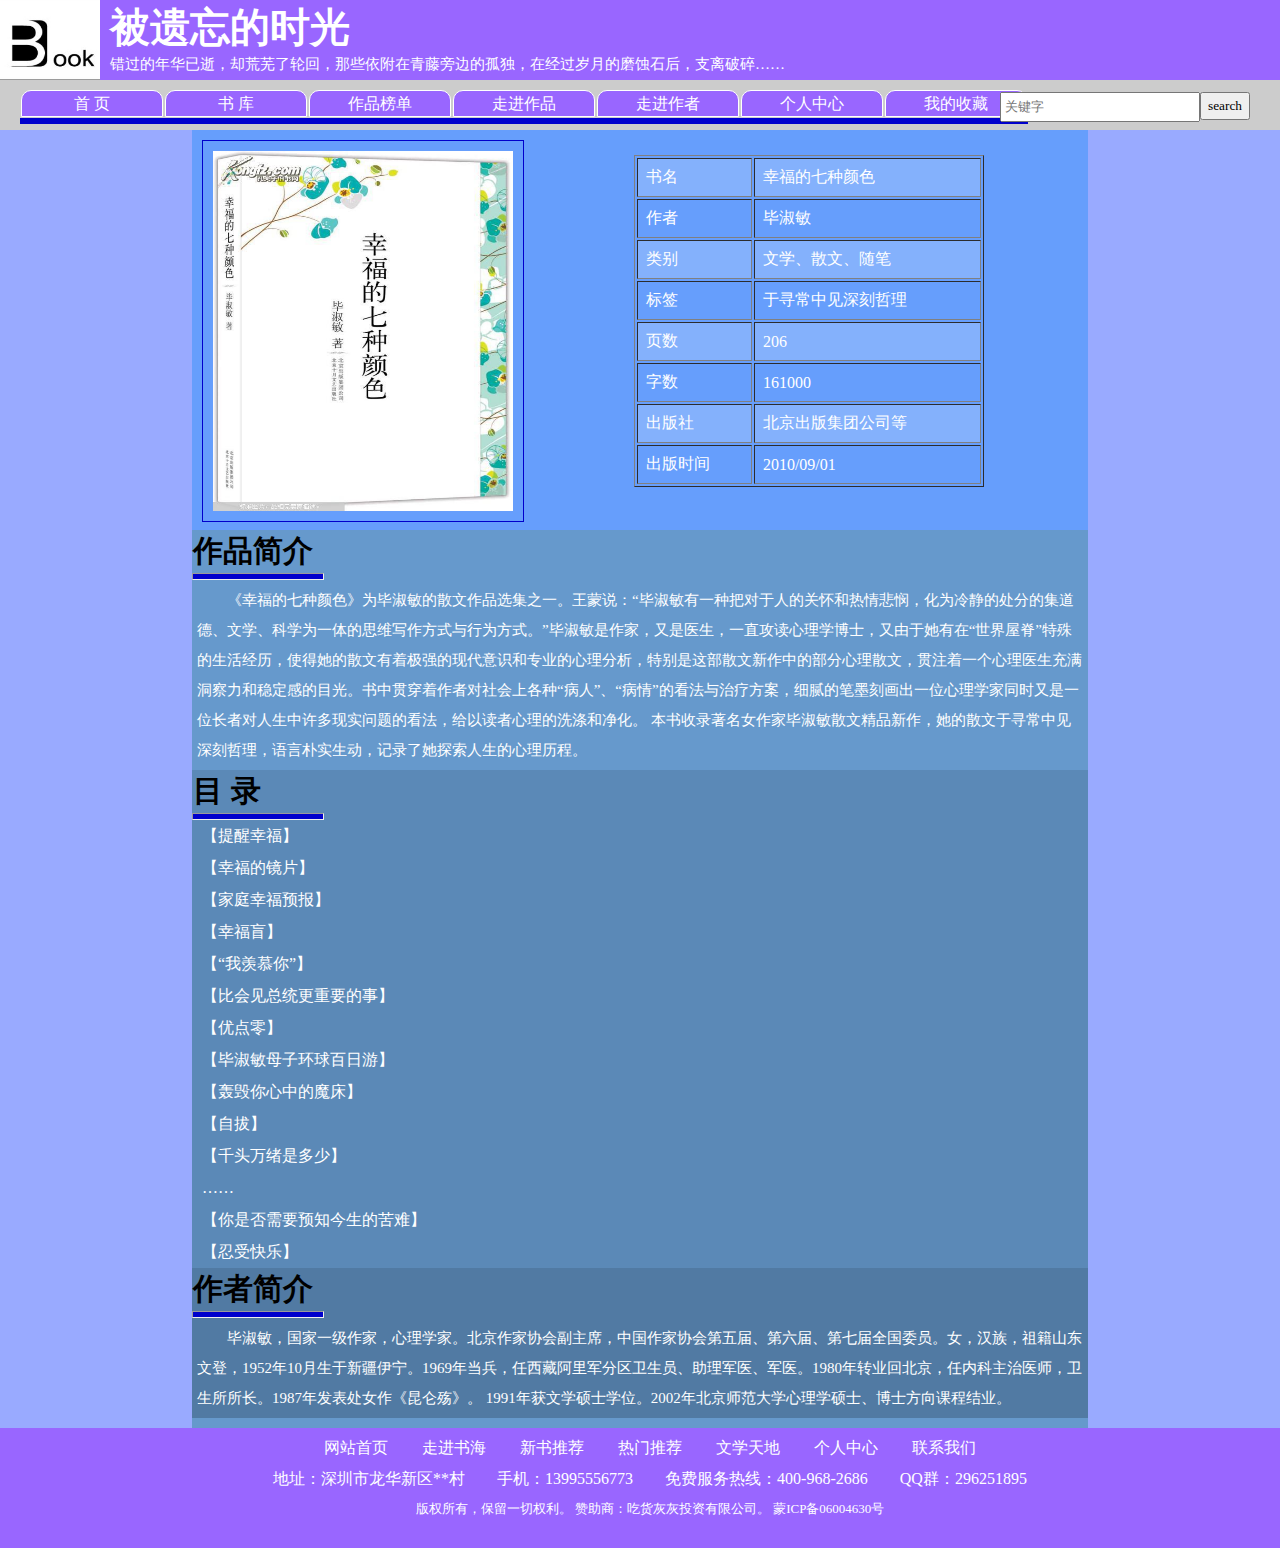
<file: 书城/html/book_6.html>
<!DOCTYPE html PUBLIC "-//W3C//DTD XHTML 1.0 Transitional//EN" "http://www.w3.org/TR/xhtml1/DTD/xhtml1-transitional.dtd">
<html xmlns="http://www.w3.org/1999/xhtml">
<head>
<meta http-equiv="Content-Type" content="text/html; charset=utf-8" />
<title>《幸福的七种颜色》</title>
<link rel="stylesheet" type="text/css" href="../css/style.css" />
<link rel="stylesheet" type="text/css" href="../css/bookintroduce.css" />
</head>

<body>
<div class="warp">
<div class="header">
	<img src="../img/logo1.jpg"></img>
	<h1>被遗忘的时光</h1>
	<p>错过的年华已逝，却荒芜了轮回，那些依附在青藤旁边的孤独，在经过岁月的磨蚀石后，支离破碎……</p>
</div>
<div class="header1">
<ul class="menu2">
	<li class="first"><a href="../index.html"><span>home</span>首      页</a></li>
	<li><a href="#"><span>book shop</span>书       库</a></li>
	<li><a href="#"><span>book rank</span>作品榜单</a></li>
	<li><a href="#"><span>about book</span>走进作品</a></li>
	<li><a href="#"><span>about writer</span>走进作者</a></li>
	<li><a href="#"><span>personal center</span>个人中心</a></li>
	<li><a href="#"><span>my favourite</span>我的收藏</a></li>
	</ul>
</div>
<div class="search">
	<form class="cf" action="" method="post">
	<input  type="text" placeholder="关键字" required="required"/>
	<button type="submit">search</button>
	</form>
</div>
<div class="mainbody">
	<div class="section_1">
	<div class="bookimg">
		<img src="../img/bsm.jpg" alt="幸福的七种颜色"  />
	</div>
	<div class="writer">
		<table border="1px">
			<tr>
				<td>书名</td>
				<td>幸福的七种颜色</td>
			</tr>
			<tr>
				<td>作者</td>
				<td>毕淑敏</td>
			</tr>
			<tr>
				<td>类别</td>
				<td>文学、散文、随笔</td>
			</tr>
			<tr>
				<td>标签</td>
				<td>于寻常中见深刻哲理</td>
			</tr>
			<tr>
				<td>页数</td>
				<td>206</td>
			</tr>
			<tr>
				<td>字数</td>
				<td>161000</td>
			</tr>
			<tr>
				<td>出版社</td>
				<td>北京出版集团公司等 </td>
			</tr>
			<tr>
				<td>出版时间</td>
				<td>2010/09/01</td>
			</tr>
		</table>
	</div>	
	</div>
	<div class="section_2">
		<div class="bookintroduction">
			<h1>作品简介</h1>
			<hr />
			<p>《幸福的七种颜色》为毕淑敏的散文作品选集之一。王蒙说：“毕淑敏有一种把对于人的关怀和热情悲悯，化为冷静的处分的集道德、文学、科学为一体的思维写作方式与行为方式。”毕淑敏是作家，又是医生，一直攻读心理学博士，又由于她有在“世界屋脊”特殊的生活经历，使得她的散文有着极强的现代意识和专业的心理分析，特别是这部散文新作中的部分心理散文，贯注着一个心理医生充满洞察力和稳定感的目光。书中贯穿着作者对社会上各种“病人”、“病情”的看法与治疗方案，细腻的笔墨刻画出一位心理学家同时又是一位长者对人生中许多现实问题的看法，给以读者心理的洗涤和净化。
				本书收录著名女作家毕淑敏散文精品新作，她的散文于寻常中见深刻哲理，语言朴实生动，记录了她探索人生的心理历程。
			</p>
		</div>
		<div class="list">
			<h1>目  录</h1>
			<hr />
			<ul>
				<li>【提醒幸福】</li>
				<li>【幸福的镜片】</li>
				<li>【家庭幸福预报】</li>
				<li>【幸福盲】</li>
				<li>【“我羡慕你”】</li>
				<li>【比会见总统更重要的事】</li>
				<li>【优点零】</li>
				<li>【毕淑敏母子环球百日游】</li>
				<li>【轰毁你心中的魔床】</li>
				<li>【自拔】</li>
				<li>【千头万绪是多少】</li>
				<li>……</li>
				<li>【你是否需要预知今生的苦难】</li>
				<li>【忍受快乐】</li>
			</ul>
		</div>
		<div class="writerintroduction">
			<h1>作者简介</h1>
			<hr />
			<p>毕淑敏，国家一级作家，心理学家。北京作家协会副主席，中国作家协会第五届、第六届、第七届全国委员。女，汉族，祖籍山东文登，1952年10月生于新疆伊宁。1969年当兵，任西藏阿里军分区卫生员、助理军医、军医。1980年转业回北京，任内科主治医师，卫生所所长。1987年发表处女作《昆仑殇》。
				1991年获文学硕士学位。2002年北京师范大学心理学硕士、博士方向课程结业。
			</p>
		</div>
			</p>
		</div>
	</div>
</div>
<div class="footer">
            <div class="links">
				<a href="index.html">网站首页</a>
				<a href="#">走进书海</a>
				<a href="#">新书推荐</a>
				<a href="#">热门推荐</a>
				<a href="#">文学天地</a>
				<a href="#">个人中心</a>
				<a href="#">联系我们</a>
			</div>
			<div class="address">
				<span>地址：深圳市龙华新区**村</span>
				<span>手机：13995556773</span>
				<span>免费服务热线：400-968-2686</span>
				<span>QQ群：296251895</span>
			</div>
            <div><p>版权所有，保留一切权利。 赞助商：吃货灰灰投资有限公司。 蒙ICP备06004630号</p></div>
</div>

</body>
</html>
</file>
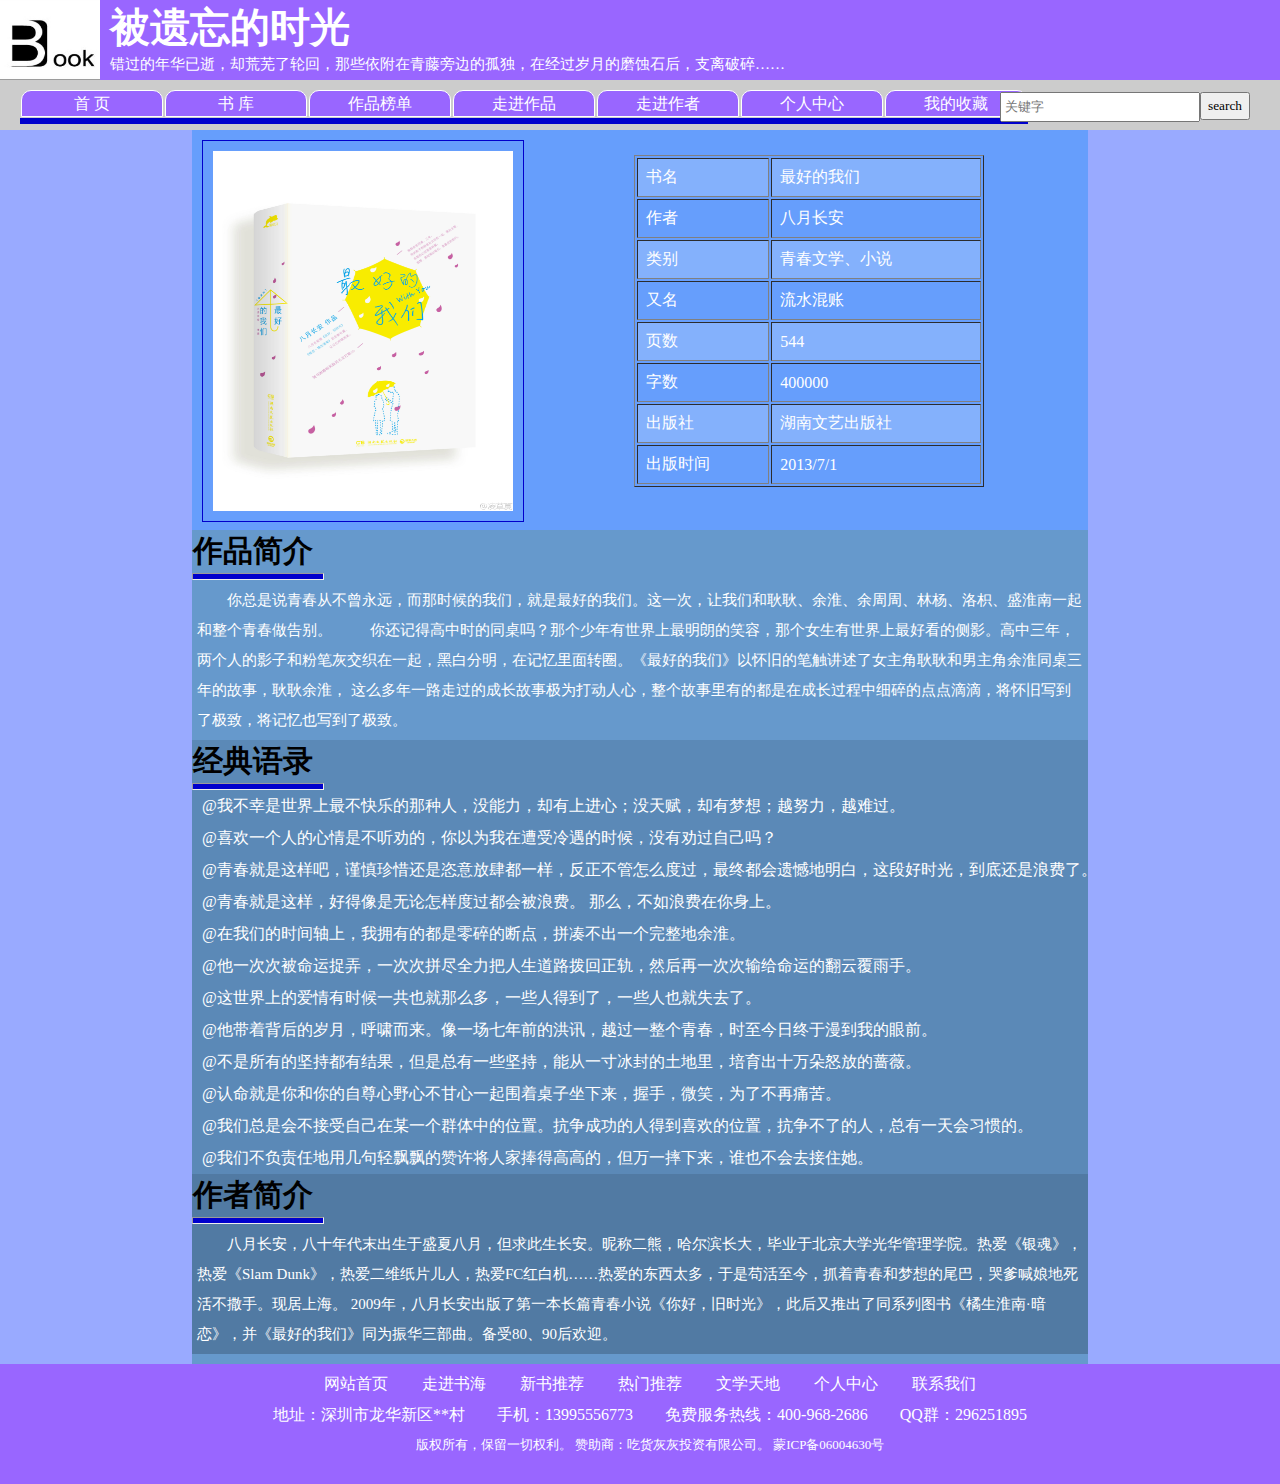
<file: 书城/html/book_7.html>
<!DOCTYPE html PUBLIC "-//W3C//DTD XHTML 1.0 Transitional//EN" "http://www.w3.org/TR/xhtml1/DTD/xhtml1-transitional.dtd">
<html xmlns="http://www.w3.org/1999/xhtml">
<head>
<meta http-equiv="Content-Type" content="text/html; charset=utf-8" />
<title>《最好的我们》</title>
<link rel="stylesheet" type="text/css" href="../css/style.css" />
<link rel="stylesheet" type="text/css" href="../css/bookintroduce.css" />
</head>

<body>
<div class="warp">
<div class="header">
	<img src="../img/logo1.jpg"></img>
	<h1>被遗忘的时光</h1>
	<p>错过的年华已逝，却荒芜了轮回，那些依附在青藤旁边的孤独，在经过岁月的磨蚀石后，支离破碎……</p>
</div>
<div class="header1">
<ul class="menu2">
	<li class="first"><a href="../index.html"><span>home</span>首      页</a></li>
	<li><a href="#"><span>book shop</span>书       库</a></li>
	<li><a href="#"><span>book rank</span>作品榜单</a></li>
	<li><a href="#"><span>about book</span>走进作品</a></li>
	<li><a href="#"><span>about writer</span>走进作者</a></li>
	<li><a href="#"><span>personal center</span>个人中心</a></li>
	<li><a href="#"><span>my favourite</span>我的收藏</a></li>
	</ul>
</div>
<div class="search">
	<form class="cf" action="" method="post">
	<input  type="text" placeholder="关键字" required="required"/>
	<button type="submit">search</button>
	</form>
</div>
<div class="mainbody">
	<div class="section_1">
	<div class="bookimg">
		<img src="../img/byca.jpeg" alt="最好的我们"  />
	</div>
	<div class="writer">
		<table border="1px">
			<tr>
				<td>书名</td>
				<td>最好的我们</td>
			</tr>
			<tr>
				<td>作者</td>
				<td>八月长安</td>
			</tr>
			<tr>
				<td>类别</td>
				<td>青春文学、小说</td>
			</tr>
			<tr>
				<td>又名</td>
				<td>流水混账</td>
			</tr>
			<tr>
				<td>页数</td>
				<td>544</td>
			</tr>
			<tr>
				<td>字数</td>
				<td>400000</td>
			</tr>
			<tr>
				<td>出版社</td>
				<td>湖南文艺出版社</td>
			</tr>
			<tr>
				<td>出版时间</td>
				<td>2013/7/1</td>
			</tr>
		</table>
	</div>	
	</div>
	<div class="section_2">
		<div class="bookintroduction">
			<h1>作品简介</h1>
			<hr />
			<p>你总是说青春从不曾永远，而那时候的我们，就是最好的我们。这一次，让我们和耿耿、余淮、余周周、林杨、洛枳、盛淮南一起和整个青春做告别。
　　                      你还记得高中时的同桌吗？那个少年有世界上最明朗的笑容，那个女生有世界上最好看的侧影。高中三年，两个人的影子和粉笔灰交织在一起，黑白分明，在记忆里面转圈。《最好的我们》以怀旧的笔触讲述了女主角耿耿和男主角余淮同桌三年的故事，耿耿余淮，
                              这么多年一路走过的成长故事极为打动人心，整个故事里有的都是在成长过程中细碎的点点滴滴，将怀旧写到了极致，将记忆也写到了极致。
			</p>
		</div>
		<div class="list">
			<h1>经典语录</h1>
			<hr />
			<ul>
				<li>@我不幸是世界上最不快乐的那种人，没能力，却有上进心；没天赋，却有梦想；越努力，越难过。</li>
				<li>@喜欢一个人的心情是不听劝的，你以为我在遭受冷遇的时候，没有劝过自己吗？</li>
				<li>@青春就是这样吧，谨慎珍惜还是恣意放肆都一样，反正不管怎么度过，最终都会遗憾地明白，这段好时光，到底还是浪费了。</li>
				<li>@青春就是这样，好得像是无论怎样度过都会被浪费。 那么，不如浪费在你身上。</li>
				<li>@在我们的时间轴上，我拥有的都是零碎的断点，拼凑不出一个完整地余淮。</li>
				<li>@他一次次被命运捉弄，一次次拼尽全力把人生道路拨回正轨，然后再一次次输给命运的翻云覆雨手。</li>
				<li>@这世界上的爱情有时候一共也就那么多，一些人得到了，一些人也就失去了。</li>
				<li>@他带着背后的岁月，呼啸而来。像一场七年前的洪讯，越过一整个青春，时至今日终于漫到我的眼前。</li>
				<li>@不是所有的坚持都有结果，但是总有一些坚持，能从一寸冰封的土地里，培育出十万朵怒放的蔷薇。</li>
				<li>@认命就是你和你的自尊心野心不甘心一起围着桌子坐下来，握手，微笑，为了不再痛苦。</li>
				<li>@我们总是会不接受自己在某一个群体中的位置。抗争成功的人得到喜欢的位置，抗争不了的人，总有一天会习惯的。</li>
				<li>@我们不负责任地用几句轻飘飘的赞许将人家捧得高高的，但万一摔下来，谁也不会去接住她。</li>
			</ul>
		</div>
		<div class="writerintroduction">
			<h1>作者简介</h1>
			<hr />
			<p>八月长安，八十年代末出生于盛夏八月，但求此生长安。昵称二熊，哈尔滨长大，毕业于北京大学光华管理学院。热爱《银魂》，热爱《Slam Dunk》，热爱二维纸片儿人，热爱FC红白机……热爱的东西太多，于是苟活至今，抓着青春和梦想的尾巴，哭爹喊娘地死活不撒手。现居上海。
               2009年，八月长安出版了第一本长篇青春小说《你好，旧时光》，此后又推出了同系列图书《橘生淮南·暗恋》，并《最好的我们》同为振华三部曲。备受80、90后欢迎。
			</p>
		</div>
			</p>
		</div>
	</div>
</div>
<div class="footer">
            <div class="links">
				<a href="index.html">网站首页</a>
				<a href="#">走进书海</a>
				<a href="#">新书推荐</a>
				<a href="#">热门推荐</a>
				<a href="#">文学天地</a>
				<a href="#">个人中心</a>
				<a href="#">联系我们</a>
			</div>
			<div class="address">
				<span>地址：深圳市龙华新区**村</span>
				<span>手机：13995556773</span>
				<span>免费服务热线：400-968-2686</span>
				<span>QQ群：296251895</span>
			</div>
            <div><p>版权所有，保留一切权利。 赞助商：吃货灰灰投资有限公司。 蒙ICP备06004630号</p></div>
</div>

</body>
</html>
</file>
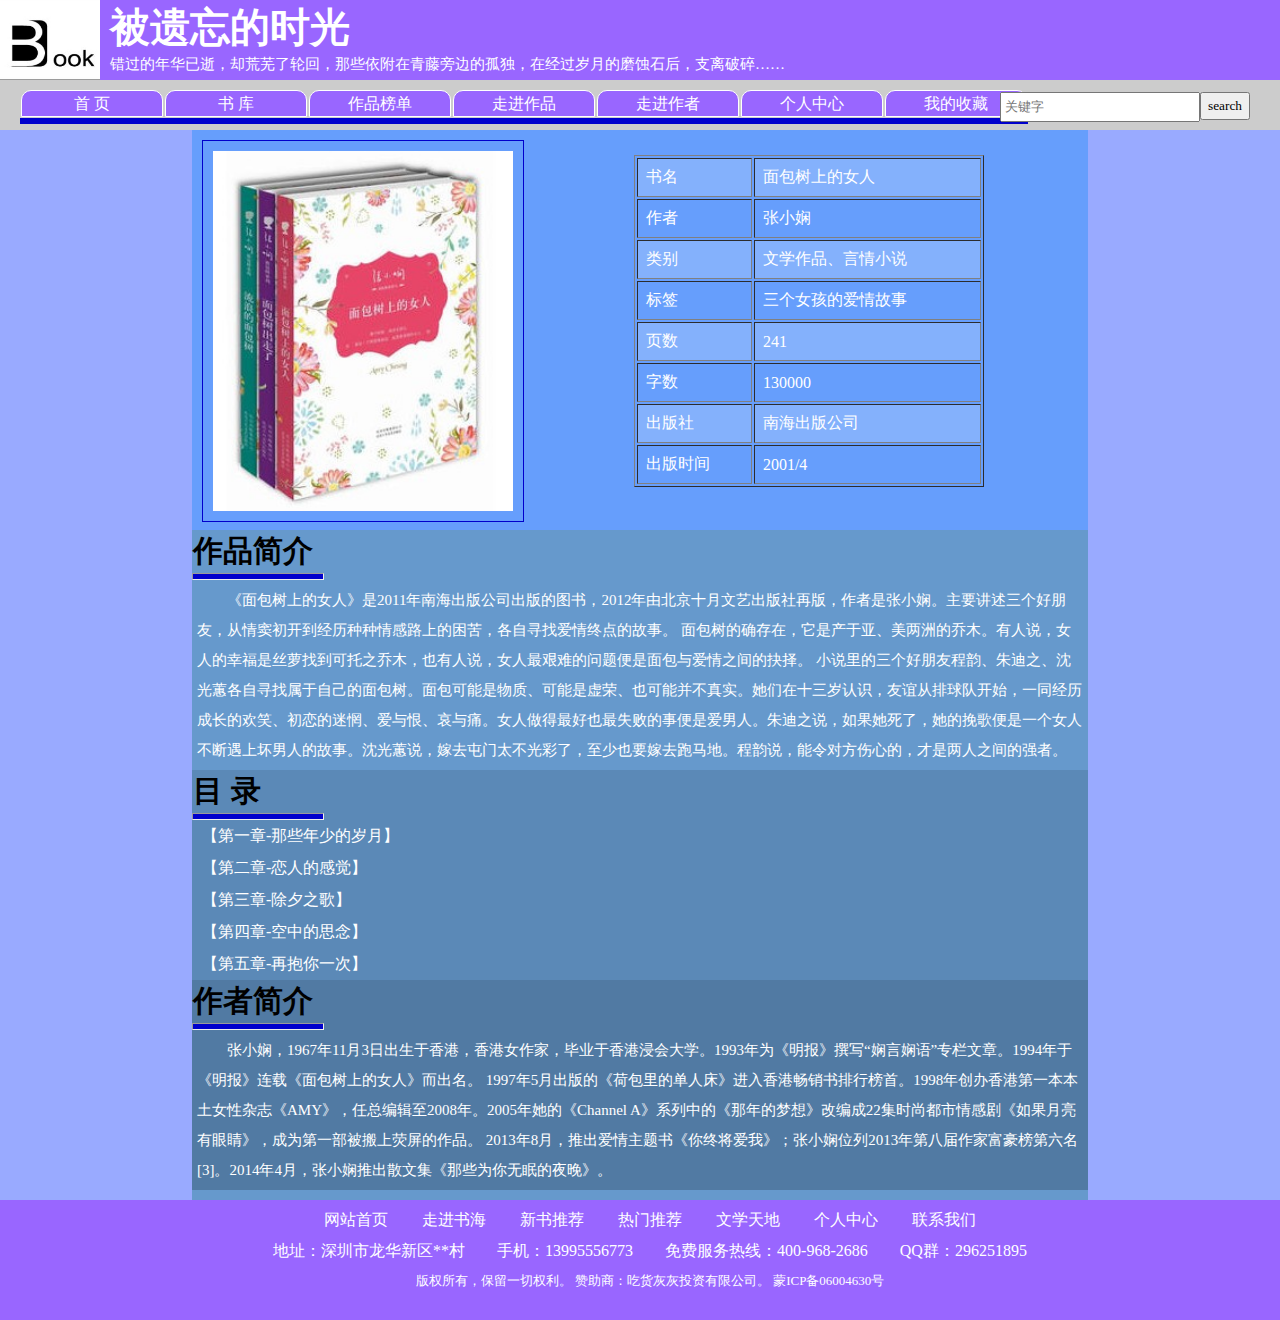
<file: 书城/html/book_8.html>
<!DOCTYPE html PUBLIC "-//W3C//DTD XHTML 1.0 Transitional//EN" "http://www.w3.org/TR/xhtml1/DTD/xhtml1-transitional.dtd">
<html xmlns="http://www.w3.org/1999/xhtml">
<head>
<meta http-equiv="Content-Type" content="text/html; charset=utf-8" />
<title>《面包树上的女人》</title>
<link rel="stylesheet" type="text/css" href="../css/style.css" />
<link rel="stylesheet" type="text/css" href="../css/bookintroduce.css" />
</head>

<body>
<div class="warp">
<div class="header">
	<img src="../img/logo1.jpg"></img>
	<h1>被遗忘的时光</h1>
	<p>错过的年华已逝，却荒芜了轮回，那些依附在青藤旁边的孤独，在经过岁月的磨蚀石后，支离破碎……</p>
</div>
<div class="header1">
<ul class="menu2">
	<li class="first"><a href="../index.html"><span>home</span>首      页</a></li>
	<li><a href="#"><span>book shop</span>书       库</a></li>
	<li><a href="#"><span>book rank</span>作品榜单</a></li>
	<li><a href="#"><span>about book</span>走进作品</a></li>
	<li><a href="#"><span>about writer</span>走进作者</a></li>
	<li><a href="#"><span>personal center</span>个人中心</a></li>
	<li><a href="#"><span>my favourite</span>我的收藏</a></li>
	</ul>
</div>
<div class="search">
	<form class="cf" action="" method="post">
	<input  type="text" placeholder="关键字" required="required"/>
	<button type="submit">search</button>
	</form>
</div>
<div class="mainbody">
	<div class="section_1">
	<div class="bookimg">
		<img src="../img/zxx.jpg" alt="面包树上的女人"  />
	</div>
	<div class="writer">
		<table border="1px">
			<tr>
				<td>书名</td>
				<td>面包树上的女人</td>
			</tr>
			<tr>
				<td>作者</td>
				<td>张小娴</td>
			</tr>
			<tr>
				<td>类别</td>
				<td>文学作品、言情小说</td>
			</tr>
			<tr>
				<td>标签</td>
				<td>三个女孩的爱情故事</td>
			</tr>
			<tr>
				<td>页数</td>
				<td>241</td>
			</tr>
			<tr>
				<td>字数</td>
				<td>130000</td>
			</tr>
			<tr>
				<td>出版社</td>
				<td>南海出版公司 </td>
			</tr>
			<tr>
				<td>出版时间</td>
				<td>2001/4</td>
			</tr>
		</table>
	</div>	
	</div>
	<div class="section_2">
		<div class="bookintroduction">
			<h1>作品简介</h1>
			<hr />
			<p>《面包树上的女人》是2011年南海出版公司出版的图书，2012年由北京十月文艺出版社再版，作者是张小娴。主要讲述三个好朋友，从情窦初开到经历种种情感路上的困苦，各自寻找爱情终点的故事。
                               面包树的确存在，它是产于亚、美两洲的乔木。有人说，女人的幸福是丝萝找到可托之乔木，也有人说，女人最艰难的问题便是面包与爱情之间的抉择。
                              小说里的三个好朋友程韵、朱迪之、沈光蕙各自寻找属于自己的面包树。面包可能是物质、可能是虚荣、也可能并不真实。她们在十三岁认识，友谊从排球队开始，一同经历成长的欢笑、初恋的迷惘、爱与恨、哀与痛。女人做得最好也最失败的事便是爱男人。朱迪之说，如果她死了，她的挽歌便是一个女人不断遇上坏男人的故事。沈光蕙说，嫁去屯门太不光彩了，至少也要嫁去跑马地。程韵说，能令对方伤心的，才是两人之间的强者。
			</p>
		</div>
		<div class="list">
			<h1>目  录</h1>
			<hr />
			<ul>
				<li>【第一章-那些年少的岁月】</li>
				<li>【第二章-恋人的感觉】</li>
				<li>【第三章-除夕之歌】</li>
				<li>【第四章-空中的思念】</li>
				<li>【第五章-再抱你一次】</li>
			</ul>
		</div>
		<div class="writerintroduction">
			<h1>作者简介</h1>
			<hr />
			<p>张小娴，1967年11月3日出生于香港，香港女作家，毕业于香港浸会大学。1993年为《明报》撰写“娴言娴语”专栏文章。1994年于《明报》连载《面包树上的女人》而出名。
               1997年5月出版的《荷包里的单人床》进入香港畅销书排行榜首。1998年创办香港第一本本土女性杂志《AMY》，任总编辑至2008年。2005年她的《Channel A》系列中的《那年的梦想》改编成22集时尚都市情感剧《如果月亮有眼睛》，成为第一部被搬上荧屏的作品。
               2013年8月，推出爱情主题书《你终将爱我》；张小娴位列2013年第八届作家富豪榜第六名[3]。2014年4月，张小娴推出散文集《那些为你无眠的夜晚》。
			</p>
		</div>
			</p>
		</div>
	</div>
</div>
<div class="footer">
            <div class="links">
				<a href="index.html">网站首页</a>
				<a href="#">走进书海</a>
				<a href="#">新书推荐</a>
				<a href="#">热门推荐</a>
				<a href="#">文学天地</a>
				<a href="#">个人中心</a>
				<a href="#">联系我们</a>
			</div>
			<div class="address">
				<span>地址：深圳市龙华新区**村</span>
				<span>手机：13995556773</span>
				<span>免费服务热线：400-968-2686</span>
				<span>QQ群：296251895</span>
			</div>
            <div><p>版权所有，保留一切权利。 赞助商：吃货灰灰投资有限公司。 蒙ICP备06004630号</p></div>
</div>

</body>
</html>
</file>
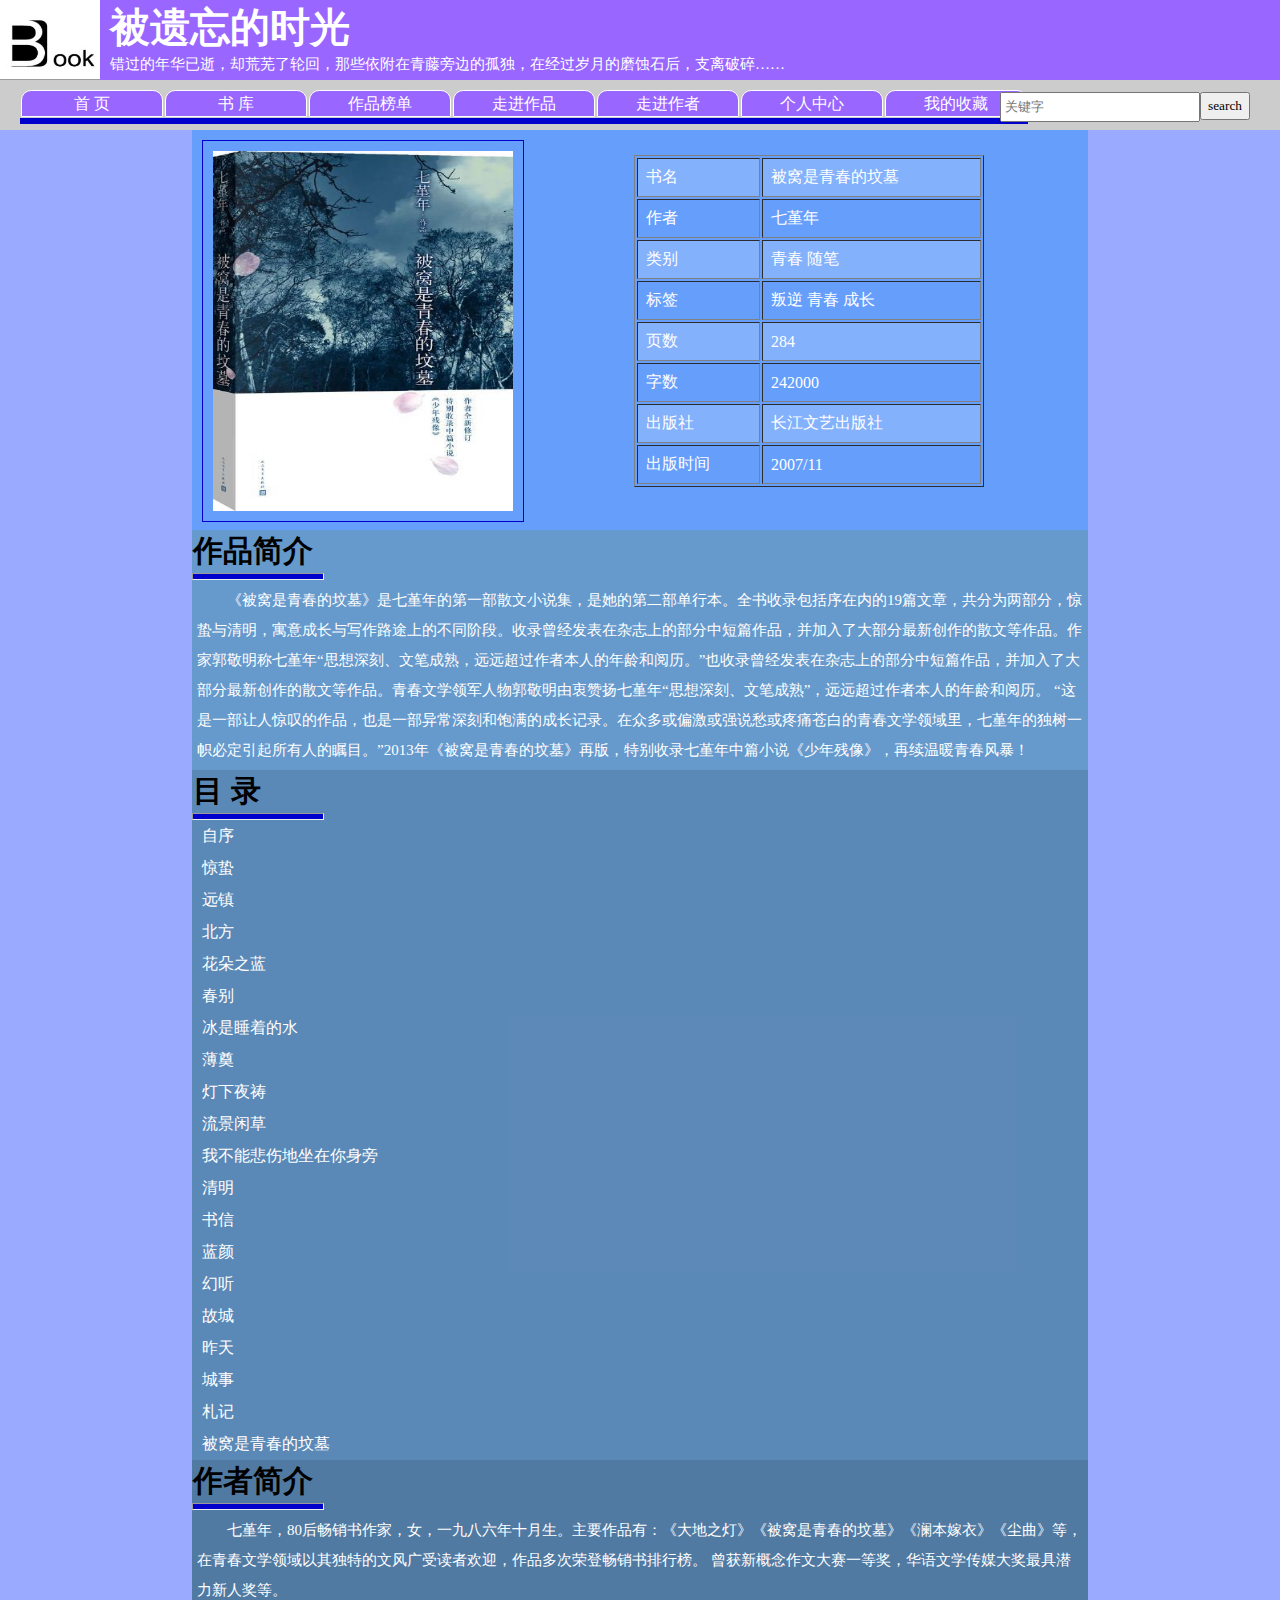
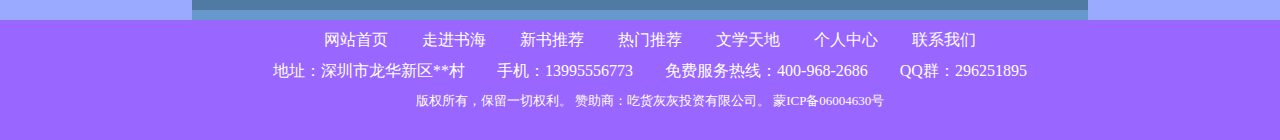
<file: 书城/html/book_9.html>
<!DOCTYPE html PUBLIC "-//W3C//DTD XHTML 1.0 Transitional//EN" "http://www.w3.org/TR/xhtml1/DTD/xhtml1-transitional.dtd">
<html xmlns="http://www.w3.org/1999/xhtml">
<head>
<meta http-equiv="Content-Type" content="text/html; charset=utf-8" />
<title>《被窝是青春的坟墓》</title>
<link rel="stylesheet" type="text/css" href="../css/style.css" />
<link rel="stylesheet" type="text/css" href="../css/bookintroduce.css" />
</head>

<body>
<div class="warp">
<div class="header">
	<img src="../img/logo1.jpg"></img>
	<h1>被遗忘的时光</h1>
	<p>错过的年华已逝，却荒芜了轮回，那些依附在青藤旁边的孤独，在经过岁月的磨蚀石后，支离破碎……</p>
</div>
<div class="header1">
<ul class="menu2">
	<li class="first"><a href="../index.html"><span>home</span>首      页</a></li>
	<li><a href="#"><span>book shop</span>书       库</a></li>
	<li><a href="#"><span>book rank</span>作品榜单</a></li>
	<li><a href="#"><span>about book</span>走进作品</a></li>
	<li><a href="#"><span>about writer</span>走进作者</a></li>
	<li><a href="#"><span>personal center</span>个人中心</a></li>
	<li><a href="#"><span>my favourite</span>我的收藏</a></li>
	</ul>
</div>
<div class="search">
	<form class="cf" action="" method="post">
	<input  type="text" placeholder="关键字" required="required"/>
	<button type="submit">search</button>
	</form>
</div>
<div class="mainbody">
	<div class="section_1">
	<div class="bookimg">
		<img src="../img/qjn.jpg" alt="被窝是青春的坟墓"  />
	</div>
	<div class="writer">
		<table border="1px">
			<tr>
				<td>书名</td>
				<td>被窝是青春的坟墓</td>
			</tr>
			<tr>
				<td>作者</td>
				<td>七堇年</td>
			</tr>
			<tr>
				<td>类别</td>
				<td>青春 随笔 </td>
			</tr>
			<tr>
				<td>标签</td>
				<td>叛逆 青春 成长</td>
			</tr>
			<tr>
				<td>页数</td>
				<td>284</td>
			</tr>
			<tr>
				<td>字数</td>
				<td>242000</td>
			</tr>
			<tr>
				<td>出版社</td>
				<td>长江文艺出版社 </td>
			</tr>
			<tr>
				<td>出版时间</td>
				<td>2007/11</td>
			</tr>
		</table>
	</div>	
	</div>
	<div class="section_2">
		<div class="bookintroduction">
			<h1>作品简介</h1>
			<hr />
			<p>《被窝是青春的坟墓》是七堇年的第一部散文小说集，是她的第二部单行本。全书收录包括序在内的19篇文章，共分为两部分，惊蛰与清明，寓意成长与写作路途上的不同阶段。收录曾经发表在杂志上的部分中短篇作品，并加入了大部分最新创作的散文等作品。作家郭敬明称七堇年“思想深刻、文笔成熟，远远超过作者本人的年龄和阅历。”也收录曾经发表在杂志上的部分中短篇作品，并加入了大部分最新创作的散文等作品。青春文学领军人物郭敬明由衷赞扬七堇年“思想深刻、文笔成熟”，远远超过作者本人的年龄和阅历。
               “这是一部让人惊叹的作品，也是一部异常深刻和饱满的成长记录。在众多或偏激或强说愁或疼痛苍白的青春文学领域里，七堇年的独树一帜必定引起所有人的瞩目。”2013年《被窝是青春的坟墓》再版，特别收录七堇年中篇小说《少年残像》，再续温暖青春风暴！
			</p>
		</div>
		<div class="list">
			<h1>目  录</h1>
			<hr />
			<ul>
				<li>自序</li>
				<li>惊蛰</li>
				<li>远镇</li>
				<li>北方</li>
				<li>花朵之蓝</li>
				<li>春别</li>
				<li>冰是睡着的水</li>
				<li>薄奠</li>
				<li>灯下夜祷</li>
				<li>流景闲草</li>
				<li>我不能悲伤地坐在你身旁</li>
				<li>清明</li>
				<li>书信</li>
				<li>蓝颜</li>
				<li>幻听</li>
				<li>故城</li>
				<li>昨天</li>
				<li>城事</li>
				<li>札记</li>
				<li>被窝是青春的坟墓</li>
			</ul>
		</div>
		<div class="writerintroduction">
			<h1>作者简介</h1>
			<hr />
			<p>七堇年，80后畅销书作家，女，一九八六年十月生。主要作品有：《大地之灯》《被窝是青春的坟墓》《澜本嫁衣》《尘曲》等，在青春文学领域以其独特的文风广受读者欢迎，作品多次荣登畅销书排行榜。
                              曾获新概念作文大赛一等奖，华语文学传媒大奖最具潜力新人奖等。
			</p>
		</div>
			</p>
		</div>
	</div>
</div>
<div class="footer">
            <div class="links">
				<a href="index.html">网站首页</a>
				<a href="#">走进书海</a>
				<a href="#">新书推荐</a>
				<a href="#">热门推荐</a>
				<a href="#">文学天地</a>
				<a href="#">个人中心</a>
				<a href="#">联系我们</a>
			</div>
			<div class="address">
				<span>地址：深圳市龙华新区**村</span>
				<span>手机：13995556773</span>
				<span>免费服务热线：400-968-2686</span>
				<span>QQ群：296251895</span>
			</div>
            <div><p>版权所有，保留一切权利。 赞助商：吃货灰灰投资有限公司。 蒙ICP备06004630号</p></div>
</div>

</body>
</html>
</file>
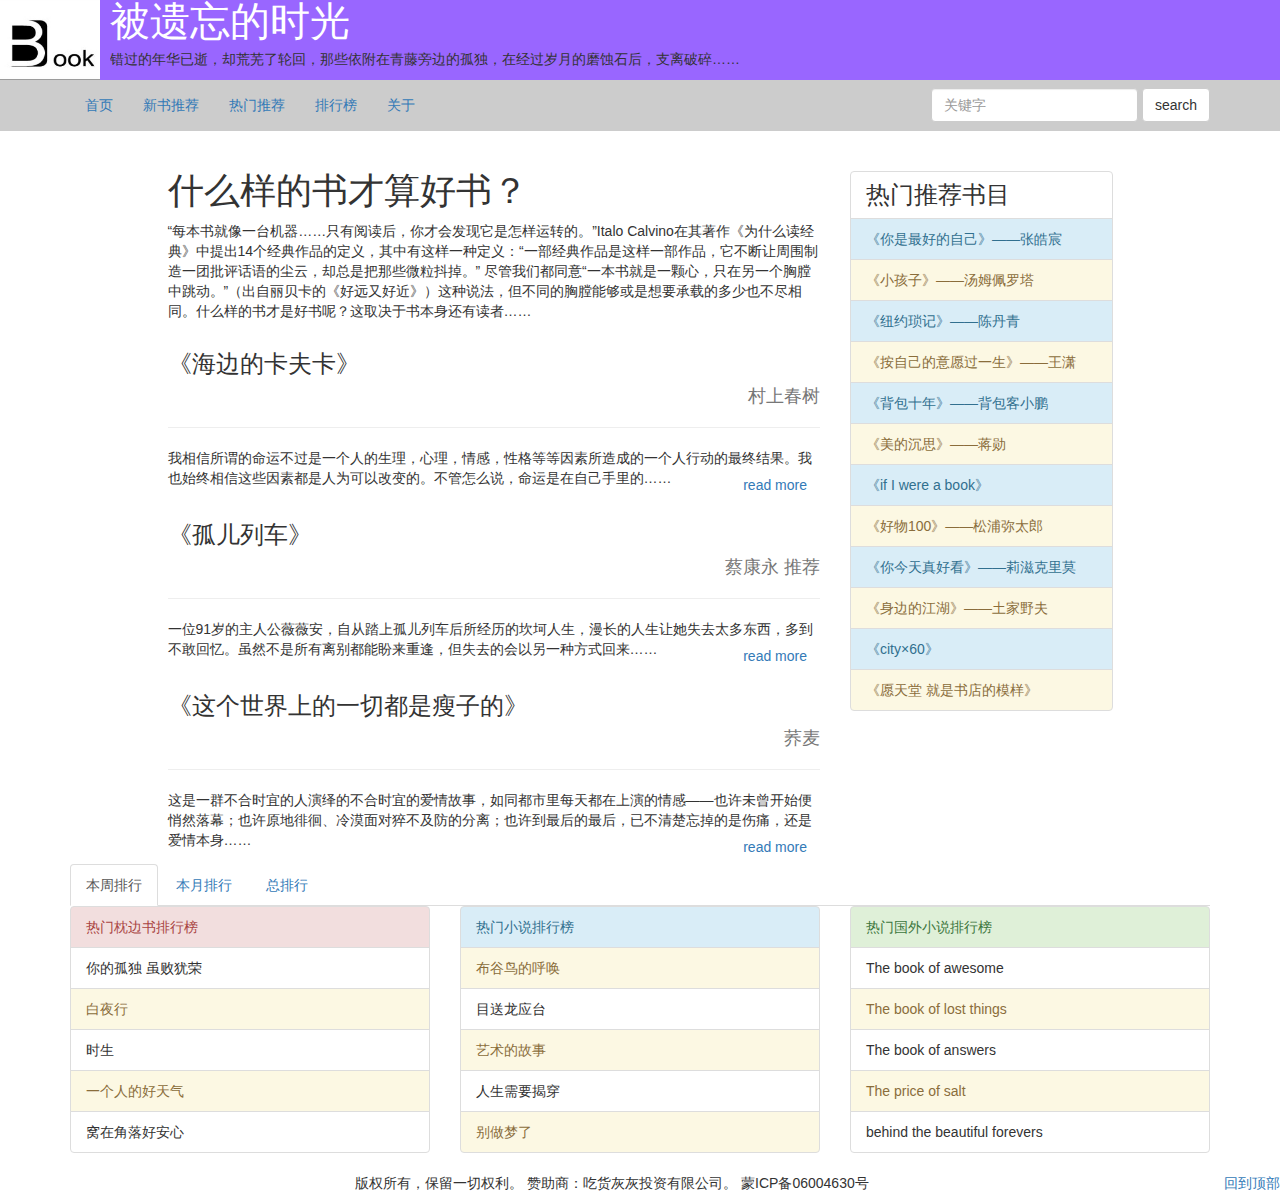
<file: 书城/html/good_book.html>
<!DOCTYPE html>
<html>
	<head>
		<meta charset="UTF-8">
		<meta name="viewport" content="width=device-width,inital-scale=1.0" />
		<title>热门推荐</title>
		<link type="text/css" rel="stylesheet" href="../css/bootstrap.min.css" />
		<link rel="stylesheet" href="../css/new_book.css" />
	</head>
	<body>
		<div class="media">
			<a class="pull-left" href="../index.html">
				<img class="media-object" src="../img/logo1.jpg" alt="brand" />
			</a>
			<div class="media-body">
				<h1 class="media-heading heading">被遗忘的时光</h1>
	            <div>错过的年华已逝，却荒芜了轮回，那些依附在青藤旁边的孤独，在经过岁月的磨蚀石后，支离破碎……	</div>
			</div>
		</div>
		<nav class="navbar navbar-inner navbar-static-top" role="navigation">
		<div class="container">
			<div class="navbar-header">
				<button type="button" class="navbar-toggle collapsed" data-toggle="collapse" data-target="#new_book_navbar">
					<span class="sr-only">Toggle navigation</span>
					<span class="icon-bar"></span>
					<span class="icon-bar"></span>
					<span class="icon-bar"></span>
				</button>
			</div>
			<div class="collapse navbar-collapse " id="new_book_navbar">
				<ul class="nav navbar-nav">
					<li><a href="../index.html">首页</a></li>
					<li><a href="new_book.html">新书推荐</a></li>
					<li class="active"><a href="#">热门推荐</a></li>
					<li><a href="#ranking_list">排行榜</a></li>
					<li><a href="#" data-toggle="modal" data-target="#about">关于</a></li>
				</ul>
				<form action="#" class="navbar-form navbar-right" role="search">
					<div class="form-group">
						<input type="text" class="form-control" placeholder="关键字" />
						<button type="submit" class="btn btn-default">search</button>
					</div>
				</form>
			</div>
		</div>
		</nav>
		<div class="container">
			<div class="row">
				<div class="col-md-7 col-md-offset-1">
					<h1 class="h1">什么样的书才算好书？</h1>
					<p>“每本书就像一台机器……只有阅读后，你才会发现它是怎样运转的。”Italo Calvino在其著作《为什么读经典》中提出14个经典作品的定义，其中有这样一种定义：“一部经典作品是这样一部作品，它不断让周围制造一团批评话语的尘云，却总是把那些微粒抖掉。”
						尽管我们都同意“一本书就是一颗心，只在另一个胸膛中跳动。”（出自丽贝卡的《好远又好近》）这种说法，但不同的胸膛能够或是想要承载的多少也不尽相同。什么样的书才是好书呢？这取决于书本身还有读者……</p>
					<div class="row">
						<div class="col-md-12">
							<h3>《海边的卡夫卡》</h3>
							<h4 class="text-muted text-right">村上春树</h4>
							<hr class="devider" />
					<p>我相信所谓的命运不过是一个人的生理，心理，情感，性格等等因素所造成的一个人行动的最终结果。我也始终相信这些因素都是人为可以改变的。不管怎么说，命运是在自己手里的……
                    <a href="#" onclick="showme(this)" class="btn btn-link pull-right" role="button">read more</a></p>
					<div class="container-fluid">
						<p>我相信所谓的命运不过是一个人的生理，心理，情感，性格等等因素所造成的一个人行动的最终结果。我也始终相信这些因素都是人为可以改变的。不管怎么说，命运是在自己手里。
						我相信所谓的命运不过是一个人的生理，心理，情感，性格等等因素所造成的一个人行动的最终结果。我也始终相信这些因素都是人为可以改变的。不管怎么说，命运是在自己手里。
						我相信所谓的命运不过是一个人的生理，心理，情感，性格等等因素所造成的一个人行动的最终结果。我也始终相信这些因素都是人为可以改变的。不管怎么说，命运是在自己手里。
						我相信所谓的命运不过是一个人的生理，心理，情感，性格等等因素所造成的一个人行动的最终结果。我也始终相信这些因素都是人为可以改变的。不管怎么说，命运是在自己手里。
						我相信所谓的命运不过是一个人的生理，心理，情感，性格等等因素所造成的一个人行动的最终结果。我也始终相信这些因素都是人为可以改变的。不管怎么说，命运是在自己手里。
						我相信所谓的命运不过是一个人的生理，心理，情感，性格等等因素所造成的一个人行动的最终结果。我也始终相信这些因素都是人为可以改变的。不管怎么说，命运是在自己手里。
						我相信所谓的命运不过是一个人的生理，心理，情感，性格等等因素所造成的一个人行动的最终结果。我也始终相信这些因素都是人为可以改变的。不管怎么说，命运是在自己手里。
						我相信所谓的命运不过是一个人的生理，心理，情感，性格等等因素所造成的一个人行动的最终结果。我也始终相信这些因素都是人为可以改变的。不管怎么说，命运是在自己手里。
						我相信所谓的命运不过是一个人的生理，心理，情感，性格等等因素所造成的一个人行动的最终结果。我也始终相信这些因素都是人为可以改变的。不管怎么说，命运是在自己手里。</p>
					<p><a href="#" onclick="hideme(this)" id="showhref" class="btn btn-link pull-right" role="button">hide this</a></p>
					</div>
						</div>
						<div class="col-md-12">
							<h3>《孤儿列车》</h3>
							<h4 class="text-muted text-right">蔡康永  推荐</h4>
							<hr class="devider" />
					<p>一位91岁的主人公薇薇安，自从踏上孤儿列车后所经历的坎坷人生，漫长的人生让她失去太多东西，多到不敢回忆。虽然不是所有离别都能盼来重逢，但失去的会以另一种方式回来……
					<a href="#" onclick="showme(this)" class="btn btn-link pull-right" role="button">read more</a></p>
					<div class="container-fluid">
						<p>我相信所谓的命运不过是一个人的生理，心理，情感，性格等等因素所造成的一个人行动的最终结果。我也始终相信这些因素都是人为可以改变的。不管怎么说，命运是在自己手里。
						我相信所谓的命运不过是一个人的生理，心理，情感，性格等等因素所造成的一个人行动的最终结果。我也始终相信这些因素都是人为可以改变的。不管怎么说，命运是在自己手里。
						我相信所谓的命运不过是一个人的生理，心理，情感，性格等等因素所造成的一个人行动的最终结果。我也始终相信这些因素都是人为可以改变的。不管怎么说，命运是在自己手里。
						我相信所谓的命运不过是一个人的生理，心理，情感，性格等等因素所造成的一个人行动的最终结果。我也始终相信这些因素都是人为可以改变的。不管怎么说，命运是在自己手里。
						我相信所谓的命运不过是一个人的生理，心理，情感，性格等等因素所造成的一个人行动的最终结果。我也始终相信这些因素都是人为可以改变的。不管怎么说，命运是在自己手里。
						我相信所谓的命运不过是一个人的生理，心理，情感，性格等等因素所造成的一个人行动的最终结果。我也始终相信这些因素都是人为可以改变的。不管怎么说，命运是在自己手里。
						我相信所谓的命运不过是一个人的生理，心理，情感，性格等等因素所造成的一个人行动的最终结果。我也始终相信这些因素都是人为可以改变的。不管怎么说，命运是在自己手里。
						我相信所谓的命运不过是一个人的生理，心理，情感，性格等等因素所造成的一个人行动的最终结果。我也始终相信这些因素都是人为可以改变的。不管怎么说，命运是在自己手里。
						我相信所谓的命运不过是一个人的生理，心理，情感，性格等等因素所造成的一个人行动的最终结果。我也始终相信这些因素都是人为可以改变的。不管怎么说，命运是在自己手里。</p>
					<p><a href="#" onclick="hideme(this)" id="showhref" class="btn btn-link pull-right" role="button">hide this</a></p>
					</div>
						</div>
						<div class="col-md-12">
							<h3>《这个世界上的一切都是瘦子的》</h3>
							<h4 class="text-muted text-right">荞麦</h4>
							<hr class="devider" />
					<p>这是一群不合时宜的人演绎的不合时宜的爱情故事，如同都市里每天都在上演的情感——也许未曾开始便悄然落幕；也许原地徘徊、冷漠面对猝不及防的分离；也许到最后的最后，已不清楚忘掉的是伤痛，还是爱情本身……
					<a href="#" onclick="showme(this)" class="btn btn-link pull-right" role="button">read more</a></p>
					<div class="container-fluid">
					<p>每本书就像一台机器……只有阅读后，你才会发现它是怎样运转的。”Italo Calvino在其著作《为什么读经典》中提出14个经典作品的定义，其中有这样一种定义：“一部经典作品是这样一部作品，它不断让周围制造一团批评话语的尘云，却总是把那些微粒抖掉。”
					每本书就像一台机器……只有阅读后，你才会发现它是怎样运转的。”Italo Calvino在其著作《为什么读经典》中提出14个经典作品的定义，其中有这样一种定义：“一部经典作品是这样一部作品，它不断让周围制造一团批评话语的尘云，却总是把那些微粒抖掉。”
					每本书就像一台机器……只有阅读后，你才会发现它是怎样运转的。”Italo Calvino在其著作《为什么读经典》中提出14个经典作品的定义，其中有这样一种定义：“一部经典作品是这样一部作品，它不断让周围制造一团批评话语的尘云，却总是把那些微粒抖掉。”
					每本书就像一台机器……只有阅读后，你才会发现它是怎样运转的。”Italo Calvino在其著作《为什么读经典》中提出14个经典作品的定义，其中有这样一种定义：“一部经典作品是这样一部作品，它不断让周围制造一团批评话语的尘云，却总是把那些微粒抖掉。”
					每本书就像一台机器……只有阅读后，你才会发现它是怎样运转的。”Italo Calvino在其著作《为什么读经典》中提出14个经典作品的定义，其中有这样一种定义：“一部经典作品是这样一部作品，它不断让周围制造一团批评话语的尘云，却总是把那些微粒抖掉。”
					每本书就像一台机器……只有阅读后，你才会发现它是怎样运转的。”Italo Calvino在其著作《为什么读经典》中提出14个经典作品的定义，其中有这样一种定义：“一部经典作品是这样一部作品，它不断让周围制造一团批评话语的尘云，却总是把那些微粒抖掉。”
					每本书就像一台机器……只有阅读后，你才会发现它是怎样运转的。”Italo Calvino在其著作《为什么读经典》中提出14个经典作品的定义，其中有这样一种定义：“一部经典作品是这样一部作品，它不断让周围制造一团批评话语的尘云，却总是把那些微粒抖掉。”
					每本书就像一台机器……只有阅读后，你才会发现它是怎样运转的。”Italo Calvino在其著作《为什么读经典》中提出14个经典作品的定义，其中有这样一种定义：“一部经典作品是这样一部作品，它不断让周围制造一团批评话语的尘云，却总是把那些微粒抖掉。”</p>
					<p class="slide"><a href="#" onclick="hideme(this)" id="showhref" class="btn btn-link pull-right" role="button">hide this</a></p>
					</div>	
					</div>
					</div>
				</div>
				<div class="col-md-3">
					<ul class="list-group">
				<li class="list-group-item h3">热门推荐书目</li>
				<li class="list-group-item list-group-item-info">《你是最好的自己》——张皓宸</li>
				<li class="list-group-item list-group-item-warning">《小孩子》——汤姆佩罗塔</li>
				<li class="list-group-item list-group-item-info">《纽约琐记》——陈丹青</li>
				<li class="list-group-item list-group-item-warning">《按自己的意愿过一生》——王潇</li>
				<li class="list-group-item list-group-item-info">《背包十年》——背包客小鹏</li>
				<li class="list-group-item list-group-item-warning">《美的沉思》——蒋勋</li>
				<li class="list-group-item list-group-item-info">《if I were a book》</li>
				<li class="list-group-item list-group-item-warning">《好物100》——松浦弥太郎</li>
				<li class="list-group-item list-group-item-info">《你今天真好看》——莉滋克里莫</li>
				<li class="list-group-item list-group-item-warning">《身边的江湖》——土家野夫</li>
				<li class="list-group-item list-group-item-info">《city×60》</li>
				<li class="list-group-item list-group-item-warning">《愿天堂 就是书店的模样》</li>
			</ul>
				</div>
			</div>
		</div>
		<div class="container">
			<ul class="nav nav-tabs" role="tablist" id="ranking_list">
				<li class="active"><a href="#week_ranking" role="tab" data-toggle="tab">本周排行</a></li>
				<li><a href="#month_ranking" role="tab" data-toggle="tab">本月排行</a></li>
				<li><a href="#total_ranking" role="tab" data-toggle="tab">总排行</a></li>
			</ul>
			<div class="tab-content">
				<div class="tab-pane active" id="week_ranking">
					<div class="row">
						<div class="col-md-4">
							<ul class="list-group">
								<li class="list-group-item list-group-item-danger">热门枕边书排行榜</li>
								<li class="list-group-item">你的孤独 虽败犹荣</li>
								<li class="list-group-item  list-group-item-warning">白夜行</li>
								<li class="list-group-item">时生</li>
								<li class="list-group-item  list-group-item-warning">一个人的好天气</li>
								<li class="list-group-item">窝在角落好安心</li>
							</ul>
							</div>
						
						<div class="col-md-4">
							<ul class="list-group">
								<li class="list-group-item list-group-item-info">热门小说排行榜</li>
								<li class="list-group-item list-group-item-warning">布谷鸟的呼唤</li>
								<li class="list-group-item">目送龙应台</li>
								<li class="list-group-item list-group-item-warning">艺术的故事</li>
								<li class="list-group-item">人生需要揭穿</li>
								<li class="list-group-item list-group-item-warning">别做梦了</li>
							</ul>
						</div>
						<div class="col-md-4">
							<ul class="list-group">
								<li class="list-group-item list-group-item-success">热门国外小说排行榜</li>
								<li class="list-group-item">The book of awesome</li>
								<li class="list-group-item  list-group-item-warning">The book of lost things</li>
								<li class="list-group-item">The book of answers</li>
								<li class="list-group-item  list-group-item-warning">The price of salt</li>
								<li class="list-group-item">behind the beautiful forevers</li>
							</ul>
						</div>
					</div>
				</div>
		
				<div class="tab-pane" id="month_ranking">
					<div class="row">
						<div class="col-md-4">
							<ul class="list-group">
								<li class="list-group-item list-group-item-danger">最新小说排行榜</li>
								<li class="list-group-item">解忧杂货店</li>
								<li class="list-group-item  list-group-item-warning">岛上书店</li>
								<li class="list-group-item">爱的成人式</li>
								<li class="list-group-item  list-group-item-warning">2666</li>
								<li class="list-group-item">希修斯之船</li>
							</ul>
						</div>
						<div class="col-md-4">
							<ul class="list-group">
								<li class="list-group-item list-group-item-info">最新小说排行榜</li>
								<li class="list-group-item list-group-item-warning">The fault in our stars</li>
								<li class="list-group-item">The Kite Runner</li>
								<li class="list-group-item list-group-item-warning">小王子</li>
								<li class="list-group-item">活着</li>
								<li class="list-group-item list-group-item-warning">时生</li>
							</ul>
						</div>
						<div class="col-md-4">
							<ul class="list-group">
								<li class="list-group-item list-group-item-success">最新小说排行榜</li>
								<li class="list-group-item">万物既伟大又渺小</li>
								<li class="list-group-item  list-group-item-warning">别相信任何人</li>
								<li class="list-group-item">月亮和六便士</li>
								<li class="list-group-item  list-group-item-warning">艾比斯之梦</li>
								<li class="list-group-item">流言</li>
							</ul>
						</div>
					</div>
				</div>
				<div class="tab-pane" id="total_ranking">
					<div class="row">
						<div class="col-md-4">
							<ul class="list-group">
								<li class="list-group-item list-group-item-danger">最新小说排行榜</li>
								<li class="list-group-item">你的孤独 虽败犹荣</li>
								<li class="list-group-item  list-group-item-warning">白夜行</li>
								<li class="list-group-item">时生</li>
								<li class="list-group-item  list-group-item-warning">一个人的好天气</li>
								<li class="list-group-item">窝在角落好安心</li>
							</ul>
						</div>
						<div class="col-md-4">
							<ul class="list-group">
								<li class="list-group-item list-group-item-info">最新小说排行榜</li>
								<li class="list-group-item list-group-item-warning">The fault in our stars</li>
								<li class="list-group-item">The Kite Runner</li>
								<li class="list-group-item list-group-item-warning">小王子</li>
								<li class="list-group-item">活着</li>
								<li class="list-group-item list-group-item-warning">时生</li>
							</ul>
						</div>
						<div class="col-md-4">
							<ul class="list-group">
								<li class="list-group-item list-group-item-success">最新小说排行榜</li>
								<li class="list-group-item">万物既伟大又渺小</li>
								<li class="list-group-item  list-group-item-warning">别相信任何人</li>
								<li class="list-group-item">月亮和六便士</li>
								<li class="list-group-item  list-group-item-warning">艾比斯之梦</li>
								<li class="list-group-item">流言</li>
							</ul>
						</div>
					</div>
				</div>
			</div>
		</div>
		<footer>
			<p class="pull-right"><a href="#top">回到顶部</a></p>
            <p class="text-center">版权所有，保留一切权利。 赞助商：吃货灰灰投资有限公司。 蒙ICP备06004630号</p>
		</footer>
		<!--
        	作者：offline
        	时间：2016-05-08
        	描述：弹出窗的制作
        -->
        <div class="modal fade" id="about">
        	<div class="modal-dialog">
        		<div class="modal-content">
        			<div class="modal-header">
        				<button type="button" class="close" data-dismiss="modal"><span aria-hidden="true">&times;</span></button>
        				<h3 class="modal-title">被遗忘的时光是我自创的作品</h3>
        			</div>
        			<div class="modal-body">
        				这一个网页作为我自学Web前端的第一个作品，有很多不完善的地方，但是我会为了自己的兴趣继续努力，请看到的你多多指教，谢谢。
        			</div>
        			<div class="modal-footer">
        				<button type="button" class="btn btn-info" data-dismiss="modal">关闭</button>
        			</div>
        		</div>
        	</div>
        </div>
        
        <script type="text/javascript" src="../js/jquery.min.js"></script>
		<script type="text/javascript" src="../js/bootstrap.min.js"></script>
		<script type="text/javascript" src="../js/showme.js"></script>
		<script type="text/javascript" src="../js/hideme.js"></script>
	</body>
</html>
</file>
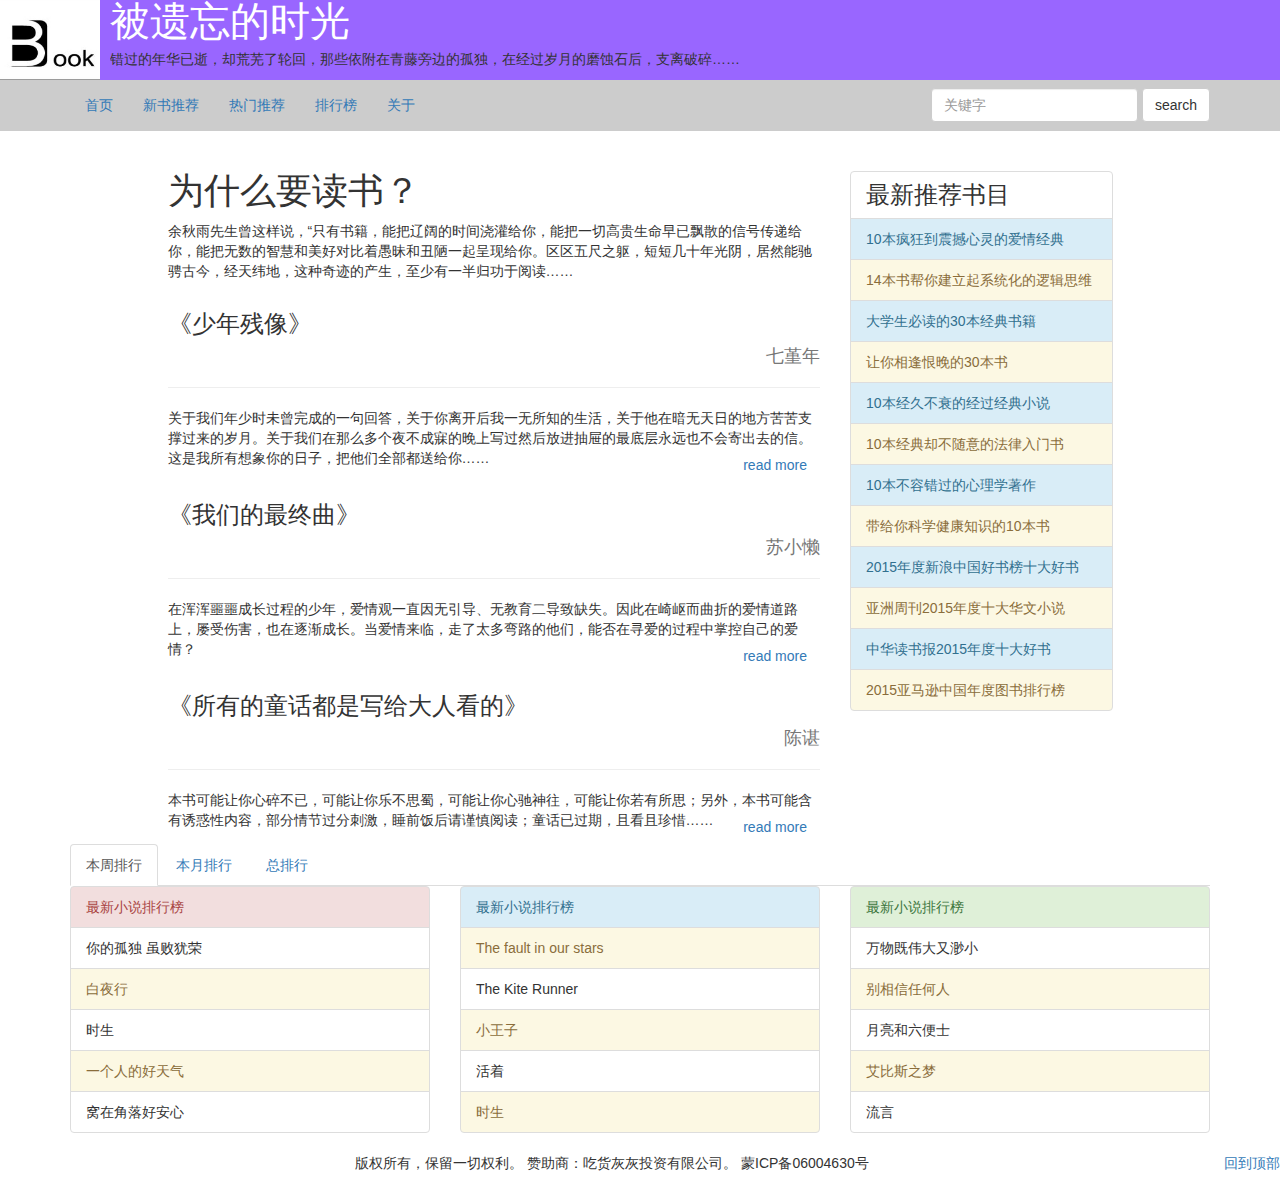
<file: 书城/html/new_book.html>
<!DOCTYPE html>
<html>
	<head>
		<meta charset="UTF-8">
		<meta name="viewport" content="width=device-width,inital-scale=1.0" />
		<title>新书推荐</title>
		<link type="text/css" rel="stylesheet" href="../css/bootstrap.min.css" />
		<link rel="stylesheet" href="../css/new_book.css" />
	</head>
	<body>
		<div class="media">
			<a class="pull-left" href="../index.html">
				<img class="media-object" src="../img/logo1.jpg" alt="brand" />
			</a>
			<div class="media-body">
				<h1 class="media-heading heading">被遗忘的时光</h1>
	            <div>错过的年华已逝，却荒芜了轮回，那些依附在青藤旁边的孤独，在经过岁月的磨蚀石后，支离破碎……	</div>
			</div>
		</div>
		<nav class="navbar navbar-inner navbar-static-top" role="navigation">
		<div class="container">
			<div class="navbar-header">
				<button type="button" class="navbar-toggle collapsed" data-toggle="collapse" data-target="#new_book_navbar">
					<span class="sr-only">Toggle navigation</span>
					<span class="icon-bar"></span>
					<span class="icon-bar"></span>
					<span class="icon-bar"></span>
				</button>
			</div>
			<div class="collapse navbar-collapse" id="new_book_navbar">
				<ul class="nav navbar-nav">
					<li><a href="../index.html">首页</a></li>
					<li class="active"><a href="#">新书推荐</a></li>
					<li><a href="good_book.html">热门推荐</a></li>
					<li><a href="#ranking_list">排行榜</a></li>
					<li><a href="#" data-toggle="modal" data-target="#about">关于</a></li>
				</ul>
				<form action="#" class="navbar-form navbar-right" role="search">
					<div class="form-group">
						<input type="text" class="form-control" placeholder="关键字" />
						<button type="submit" class="btn btn-default">search</button>
					</div>
				</form>
			</div>
		</div>
		</nav>
		<div class="container">
			<div class="row">
				<div class="col-md-7 col-md-offset-1">
					<h1 class="h1">为什么要读书？</h1>
					<p>余秋雨先生曾这样说，“只有书籍，能把辽阔的时间浇灌给你，能把一切高贵生命早已飘散的信号传递给你，能把无数的智慧和美好对比着愚昧和丑陋一起呈现给你。区区五尺之躯，短短几十年光阴，居然能驰骋古今，经天纬地，这种奇迹的产生，至少有一半归功于阅读……</p>
					<div class="row">
						<div class="col-md-12">
							<h3>《少年残像》</h3>
							<h4 class="text-muted text-right">七堇年</h4>
							<hr class="devider" />
					<p>关于我们年少时未曾完成的一句回答，关于你离开后我一无所知的生活，关于他在暗无天日的地方苦苦支撑过来的岁月。关于我们在那么多个夜不成寐的晚上写过然后放进抽屉的最底层永远也不会寄出去的信。这是我所有想象你的日子，把他们全部都送给你……
					<a href="#" onclick="showme(this)" class="btn btn-link pull-right" role="button">read more</a></p>
					<div class="container-fluid">
						<p>我相信所谓的命运不过是一个人的生理，心理，情感，性格等等因素所造成的一个人行动的最终结果。我也始终相信这些因素都是人为可以改变的。不管怎么说，命运是在自己手里。
						我相信所谓的命运不过是一个人的生理，心理，情感，性格等等因素所造成的一个人行动的最终结果。我也始终相信这些因素都是人为可以改变的。不管怎么说，命运是在自己手里。
						我相信所谓的命运不过是一个人的生理，心理，情感，性格等等因素所造成的一个人行动的最终结果。我也始终相信这些因素都是人为可以改变的。不管怎么说，命运是在自己手里。
						我相信所谓的命运不过是一个人的生理，心理，情感，性格等等因素所造成的一个人行动的最终结果。我也始终相信这些因素都是人为可以改变的。不管怎么说，命运是在自己手里。
						我相信所谓的命运不过是一个人的生理，心理，情感，性格等等因素所造成的一个人行动的最终结果。我也始终相信这些因素都是人为可以改变的。不管怎么说，命运是在自己手里。
						我相信所谓的命运不过是一个人的生理，心理，情感，性格等等因素所造成的一个人行动的最终结果。我也始终相信这些因素都是人为可以改变的。不管怎么说，命运是在自己手里。
						我相信所谓的命运不过是一个人的生理，心理，情感，性格等等因素所造成的一个人行动的最终结果。我也始终相信这些因素都是人为可以改变的。不管怎么说，命运是在自己手里。
						我相信所谓的命运不过是一个人的生理，心理，情感，性格等等因素所造成的一个人行动的最终结果。我也始终相信这些因素都是人为可以改变的。不管怎么说，命运是在自己手里。
						我相信所谓的命运不过是一个人的生理，心理，情感，性格等等因素所造成的一个人行动的最终结果。我也始终相信这些因素都是人为可以改变的。不管怎么说，命运是在自己手里。</p>
					<p><a href="#" onclick="hideme(this)" id="showhref" class="btn btn-link pull-right" role="button">hide this</a></p>
					</div>
						</div>
						<div class="col-md-12">
							<h3>《我们的最终曲》</h3>
							<h4 class="text-muted text-right">苏小懒</h4>
							<hr class="devider" />
					<p>在浑浑噩噩成长过程的少年，爱情观一直因无引导、无教育二导致缺失。因此在崎岖而曲折的爱情道路上，屡受伤害，也在逐渐成长。当爱情来临，走了太多弯路的他们，能否在寻爱的过程中掌控自己的爱情？
					<a href="#" onclick="showme(this)" class="btn btn-link pull-right" role="button">read more</a></p>
					<div class="container-fluid">
						<p>我相信所谓的命运不过是一个人的生理，心理，情感，性格等等因素所造成的一个人行动的最终结果。我也始终相信这些因素都是人为可以改变的。不管怎么说，命运是在自己手里。
						我相信所谓的命运不过是一个人的生理，心理，情感，性格等等因素所造成的一个人行动的最终结果。我也始终相信这些因素都是人为可以改变的。不管怎么说，命运是在自己手里。
						我相信所谓的命运不过是一个人的生理，心理，情感，性格等等因素所造成的一个人行动的最终结果。我也始终相信这些因素都是人为可以改变的。不管怎么说，命运是在自己手里。
						我相信所谓的命运不过是一个人的生理，心理，情感，性格等等因素所造成的一个人行动的最终结果。我也始终相信这些因素都是人为可以改变的。不管怎么说，命运是在自己手里。
						我相信所谓的命运不过是一个人的生理，心理，情感，性格等等因素所造成的一个人行动的最终结果。我也始终相信这些因素都是人为可以改变的。不管怎么说，命运是在自己手里。
						我相信所谓的命运不过是一个人的生理，心理，情感，性格等等因素所造成的一个人行动的最终结果。我也始终相信这些因素都是人为可以改变的。不管怎么说，命运是在自己手里。
						我相信所谓的命运不过是一个人的生理，心理，情感，性格等等因素所造成的一个人行动的最终结果。我也始终相信这些因素都是人为可以改变的。不管怎么说，命运是在自己手里。
						我相信所谓的命运不过是一个人的生理，心理，情感，性格等等因素所造成的一个人行动的最终结果。我也始终相信这些因素都是人为可以改变的。不管怎么说，命运是在自己手里。
						我相信所谓的命运不过是一个人的生理，心理，情感，性格等等因素所造成的一个人行动的最终结果。我也始终相信这些因素都是人为可以改变的。不管怎么说，命运是在自己手里。</p>
					<p><a href="#" onclick="hideme(this)" id="showhref" class="btn btn-link pull-right" role="button">hide this</a></p>
					</div>
						</div>
						<div class="col-md-12">
							<h3>《所有的童话都是写给大人看的》</h3>
							<h4 class="text-muted text-right">陈谌</h4>
							<hr class="devider" />
					<p>本书可能让你心碎不已，可能让你乐不思蜀，可能让你心驰神往，可能让你若有所思；另外，本书可能含有诱惑性内容，部分情节过分刺激，睡前饭后请谨慎阅读；童话已过期，且看且珍惜……<a href="#" onclick="showme(this)" class="btn btn-link pull-right" role="button">read more</a></p>
					<div class="container-fluid">
						<p>我相信所谓的命运不过是一个人的生理，心理，情感，性格等等因素所造成的一个人行动的最终结果。我也始终相信这些因素都是人为可以改变的。不管怎么说，命运是在自己手里。
						我相信所谓的命运不过是一个人的生理，心理，情感，性格等等因素所造成的一个人行动的最终结果。我也始终相信这些因素都是人为可以改变的。不管怎么说，命运是在自己手里。
						我相信所谓的命运不过是一个人的生理，心理，情感，性格等等因素所造成的一个人行动的最终结果。我也始终相信这些因素都是人为可以改变的。不管怎么说，命运是在自己手里。
						我相信所谓的命运不过是一个人的生理，心理，情感，性格等等因素所造成的一个人行动的最终结果。我也始终相信这些因素都是人为可以改变的。不管怎么说，命运是在自己手里。
						我相信所谓的命运不过是一个人的生理，心理，情感，性格等等因素所造成的一个人行动的最终结果。我也始终相信这些因素都是人为可以改变的。不管怎么说，命运是在自己手里。
						我相信所谓的命运不过是一个人的生理，心理，情感，性格等等因素所造成的一个人行动的最终结果。我也始终相信这些因素都是人为可以改变的。不管怎么说，命运是在自己手里。
						我相信所谓的命运不过是一个人的生理，心理，情感，性格等等因素所造成的一个人行动的最终结果。我也始终相信这些因素都是人为可以改变的。不管怎么说，命运是在自己手里。
						我相信所谓的命运不过是一个人的生理，心理，情感，性格等等因素所造成的一个人行动的最终结果。我也始终相信这些因素都是人为可以改变的。不管怎么说，命运是在自己手里。
						我相信所谓的命运不过是一个人的生理，心理，情感，性格等等因素所造成的一个人行动的最终结果。我也始终相信这些因素都是人为可以改变的。不管怎么说，命运是在自己手里。</p>
					<p><a href="#" onclick="hideme(this)" id="showhref" class="btn btn-link pull-right" role="button">hide this</a></p>
					</div>
						</div>
					</div>
				</div>
				<div class="col-md-3">
					<ul class="list-group">
				<li class="list-group-item h3">最新推荐书目</li>
				<li class="list-group-item list-group-item-info">10本疯狂到震撼心灵的爱情经典</li>
				<li class="list-group-item list-group-item-warning">14本书帮你建立起系统化的逻辑思维</li>
				<li class="list-group-item list-group-item-info">大学生必读的30本经典书籍</li>
				<li class="list-group-item list-group-item-warning">让你相逢恨晚的30本书</li>
				<li class="list-group-item list-group-item-info">10本经久不衰的经过经典小说</li>
				<li class="list-group-item list-group-item-warning">10本经典却不随意的法律入门书</li>
				<li class="list-group-item list-group-item-info">10本不容错过的心理学著作</li>
				<li class="list-group-item list-group-item-warning">带给你科学健康知识的10本书</li>
				<li class="list-group-item list-group-item-info">2015年度新浪中国好书榜十大好书</li>
				<li class="list-group-item list-group-item-warning">亚洲周刊2015年度十大华文小说</li>
				<li class="list-group-item list-group-item-info">中华读书报2015年度十大好书</li>
				<li class="list-group-item list-group-item-warning">2015亚马逊中国年度图书排行榜</li>
			</ul>
				</div>
			</div>
		</div>
		<div class="container">
			<ul class="nav nav-tabs" role="tablist" id="ranking_list">
				<li class="active"><a href="#week_ranking" role="tab" data-toggle="tab">本周排行</a></li>
				<li><a href="#month_ranking" role="tab" data-toggle="tab">本月排行</a></li>
				<li><a href="#total_ranking" role="tab" data-toggle="tab">总排行</a></li>
			</ul>
			<div class="tab-content">
				<div class="tab-pane active" id="week_ranking">
					<div class="row">
						<div class="col-md-4">
							<ul class="list-group">
								<li class="list-group-item list-group-item-danger">最新小说排行榜</li>
								<li class="list-group-item">你的孤独 虽败犹荣</li>
								<li class="list-group-item  list-group-item-warning">白夜行</li>
								<li class="list-group-item">时生</li>
								<li class="list-group-item  list-group-item-warning">一个人的好天气</li>
								<li class="list-group-item">窝在角落好安心</li>
							</ul>
						</div>
						<div class="col-md-4">
							<ul class="list-group">
								<li class="list-group-item list-group-item-info">最新小说排行榜</li>
								<li class="list-group-item list-group-item-warning">The fault in our stars</li>
								<li class="list-group-item">The Kite Runner</li>
								<li class="list-group-item list-group-item-warning">小王子</li>
								<li class="list-group-item">活着</li>
								<li class="list-group-item list-group-item-warning">时生</li>
							</ul>
						</div>
						<div class="col-md-4">
							<ul class="list-group">
								<li class="list-group-item list-group-item-success">最新小说排行榜</li>
								<li class="list-group-item">万物既伟大又渺小</li>
								<li class="list-group-item  list-group-item-warning">别相信任何人</li>
								<li class="list-group-item">月亮和六便士</li>
								<li class="list-group-item  list-group-item-warning">艾比斯之梦</li>
								<li class="list-group-item">流言</li>
							</ul>
						</div>
					</div>
				</div>
			
				<div class="tab-pane" id="month_ranking">
					<div class="row">
						<div class="col-md-4">
							<ul class="list-group">
								<li class="list-group-item list-group-item-danger">最新小说排行榜</li>
								<li class="list-group-item">解忧杂货店</li>
								<li class="list-group-item  list-group-item-warning">岛上书店</li>
								<li class="list-group-item">爱的成人式</li>
								<li class="list-group-item  list-group-item-warning">2666</li>
								<li class="list-group-item">希修斯之船</li>
							</ul>
						</div>
						<div class="col-md-4">
							<ul class="list-group">
								<li class="list-group-item list-group-item-info">最新小说排行榜</li>
								<li class="list-group-item list-group-item-warning">The fault in our stars</li>
								<li class="list-group-item">The Kite Runner</li>
								<li class="list-group-item list-group-item-warning">小王子</li>
								<li class="list-group-item">活着</li>
								<li class="list-group-item list-group-item-warning">时生</li>
							</ul>
						</div>
						<div class="col-md-4">
							<ul class="list-group">
								<li class="list-group-item list-group-item-success">最新小说排行榜</li>
								<li class="list-group-item">万物既伟大又渺小</li>
								<li class="list-group-item  list-group-item-warning">别相信任何人</li>
								<li class="list-group-item">月亮和六便士</li>
								<li class="list-group-item  list-group-item-warning">艾比斯之梦</li>
								<li class="list-group-item">流言</li>
							</ul>
						</div>
					</div>
				</div>
				<div class="tab-pane" id="total_ranking">
					<div class="row  feature">
						<div class="col-md-4">
							<ul class="list-group">
								<li class="list-group-item list-group-item-danger">最新小说排行榜</li>
								<li class="list-group-item">解忧杂货店</li>
								<li class="list-group-item  list-group-item-warning">岛上书店</li>
								<li class="list-group-item">爱的成人式</li>
								<li class="list-group-item  list-group-item-warning">2666</li>
								<li class="list-group-item">希修斯之船</li>
							</ul>
						</div>
						<div class="col-md-4">
							<ul class="list-group">
								<li class="list-group-item list-group-item-info">最新小说排行榜</li>
								<li class="list-group-item list-group-item-warning">The fault in our stars</li>
								<li class="list-group-item">The Kite Runner</li>
								<li class="list-group-item list-group-item-warning">小王子</li>
								<li class="list-group-item">活着</li>
								<li class="list-group-item list-group-item-warning">时生</li>
							</ul>
						</div>
						<div class="col-md-4">
							<ul class="list-group">
								<li class="list-group-item list-group-item-success">最新小说排行榜</li>
								<li class="list-group-item">万物既伟大又渺小</li>
								<li class="list-group-item  list-group-item-warning">别相信任何人</li>
								<li class="list-group-item">月亮和六便士</li>
								<li class="list-group-item  list-group-item-warning">艾比斯之梦</li>
								<li class="list-group-item">流言</li>
							</ul>
						</div>
					</div>
				</div>
			</div>	
		</div>
		<footer>
			<p class="pull-right"><a href="#top">回到顶部</a></p>
            <p class="text-center">版权所有，保留一切权利。 赞助商：吃货灰灰投资有限公司。 蒙ICP备06004630号</p>
		</footer>
		<!--
        	作者：offline
        	时间：2016-05-08
        	描述：弹出窗的制作
        -->
        <div class="modal fade" id="about">
        	<div class="modal-dialog">
        		<div class="modal-content">
        			<div class="modal-header">
        				<button type="button" class="close" data-dismiss="modal"><span aria-hidden="true">&times;</span></button>
        				<h3 class="modal-title">被遗忘的时光是我自创的作品</h3>
        			</div>
        			<div class="modal-body">
        				这一个网页作为我自学Web前端的第一个作品，有很多不完善的地方，但是我会为了自己的兴趣继续努力，请看到的你多多指教，谢谢。
        			</div>
        			<div class="modal-footer">
        				<button type="button" class="btn btn-info" data-dismiss="modal">关闭</button>
        			</div>
        		</div>
        	</div>
        </div>
        
        <script type="text/javascript" src="../js/jquery.min.js"></script>
		<script type="text/javascript" src="../js/bootstrap.min.js"></script>
		<script type="text/javascript" src="../js/showme.js"></script>
		<script type="text/javascript" src="../js/hideme.js"></script>
	</body>
</html>
</file>
<file: 书城/css/style.css>
*{margin:0;padding:0;font-family: "微软雅黑";}
.warp{width:100%;height:auto;background-color:#CCCCCC;}
.header1{ width;800px;height:50px;margin:0 0 0 20px;}
.header {margin: 0 auto;width：100%;height:80px;background-color: #9966FF;}
.header img{float:left;height:80px;width:100px;margin-right: 10px;}
h1{font-family: "微软雅黑";font-size: 40px;color: white;}
p{font-family: "微软雅黑";font-size: 15px;color: white;}
a{text-decoration:none;}
.search .cf:before .cf:after{content: "";display: table;}
.search .cf{clear: both;width: 250px;padding: 10px;position: absolute;right: 20px;top: 82px;}
.search .cf input{width: 190px;height: 20px;padding: 3px;float: left;}
.search .cf button{width: 50px;height: 28px;float: right;padding: 0;overflow: visible;cursor: pointer;}
.search .cf button:hover{background-color: rgba(255,255,0,0.1);}
.mainbody{width:100%;height:auto;background-color:#99AAFF;overflow:hidden;position:relative;top:0px;}
.left{width:100px;height:400px;position:absolute;left:0px;top:0px;font-size:20px;}
.mid{height:400px;margin:0 300px 0 100px;background-color:#FFFFFF;text-align:center;}
.right{height: 400px;width:277px;position:absolute;right:1px;top:0px;background: url(../img/200772716815_01.gif);}
.footer{width:100%;height:100px;background-color:#9966FF;margin:0 auto;text-align:center;color: white;padding: 10px;}

.menu1{list-style:none;}
.menu1 a{display；block;width:90px;height:30px;line-height:30px;color:#FFFFFF;}
.menu1 li{width:90px;height:42px;line-height:41px;background-color:#9966FF;margin:1px auto;border:1px solid #FFFFFF;text-align:center;position: relative;}
.menu1 li:hover{background-color:#0000CC;}
.menu2{list-style:none;border-bottom:6px solid #0000CC;position:absolute;}
.menu2 li{float:left;width:140px;height:25px;line-height:25px;background-color:#9966FF;border:1px solid #FFFFFF;border-radius:10px 10px 0 0;margin:10px 1px 1px;text-align:center;}
.menu2 a{display；block;width:90px;height:25px;line-height:25px;color:#FFFFFF;margin-bottom:5px;}
.menu2 li a span{display: none;width:140px;height:25px;line-height:25px;border:1px solid #FFFFFF;border-radius:10px 10px 0 0;margin:10px 1px 1px;text-align:center;}
.menu2 li:hover span{display: block;background-color: #0000CC;color: white;margin-left:-2px;margin-top: 0px;}

.flexslider .slides li {width: 970px;}
ul{list-style: none;}
.flex-direction-nav a {width: 70px;height: 70px;line-height: 9em;overflow: hidden;margin: -80px 0 0;display: block;background: url(../img/ad_ctr.png) no-repeat;position:absolute;top: 250px;
z-index: 10;cursor: pointer;opacity: 0;filter: alpha(opacity=0);-webkit-transition: all .3s ease;border-radius: 35px;}
.flex-direction-nav .flex-next {background-position: 0 -70px;right: 300px;}
.flex-direction-nav .flex-prev {left: 100px;}
.flexslider:hover .flex-next {opacity: 0.8;filter: alpha(opacity=25);}
.flexslider:hover .flex-prev {opacity: 0.8;filter: alpha(opacity=25);}
.flexslider:hover .flex-next:hover,
.flexslider:hover .flex-prev:hover {opacity: 1;filter: alpha(opacity=50);}
.flex-control-nav {width: 100%;position: absolute;top:350px; left: -100px;}
.flex-control-nav li {margin: 0 2px;display: inline-block;}
.flex-control-paging li a {background: url(../img/dot.png) no-repeat 0 -16px;display: block;height: 16px;overflow: hidden;text-indent: -99em;width: 16px;cursor: pointer;}
.flex-control-paging li a.flex-active,
.flex-control-paging li.active a {background-position: 0 0;}
.flexslider .slides a img {width:100%;height: 482px;display: block;}
.right form:after{clear: both;display: block;content: "";box-shadow: 0 1px 0 #fff inset;text-align: center;}
.right form h1{font-size: 25px;text-align:center;width: 250px;margin-bottom: 10px;}
.right .input1{border-radius: 10px;height: 30px;width: 250px;}
.right form{position: relative;color: white;}
.right .input{margin: 15px 10px;}
.right .input2{width: 80px;height: 40px;margin:5px 15px; background-color: rgba(0,0,0,0.1);border-radius:20px ;font-size: 20px;position: relative;left: -30px;color:floralwhite;float: right;}
.right .forget {position: relative;left: 150px;bottom: 5px;}
.article{position: relative;}
.picture{position: relative;}
.box1{padding: 15px 15px 0 15px;float:left;}
.txt1{width: 40%; padding: 30px; border: 1px solid #ccc;display: inline-block;margin: 0 30px;border-radius: 20px;}
.txt1:hover {background-color: rgba(255,255,255,0.8);}
.num1{color: brown;}
.num2{color: gray;float: right;text-decoration: none;font-weight: 100;font-size: 15px;}
.pic{padding: 10px;border: 1px solid gray;border-radius:10px ;box-shadow: 0 0 10px #ccc;text-align: center;opacity: 0.5;}
.pic img{width: 200px;height:230px;}
.pic:hover {opacity: 1;}
.box{padding: 15px 0 0 38px;float:left;}
.txt{font-family: "times new roman";padding: 15px;}
.txt a{text-decoration: none;}

.links a{color: white;padding: 15px;margin-top: 15px;}
.address{margin-top: 10px;}
.footer span{padding: 10px;margin: 4px;}
.footer p{color: white;font-size: 13px;margin-top: 10px;}
</file>
<file: 书城/css/bookintroduce.css>
.section_1{margin: 0 auto;width: 70%;height: 400px;background-color: #669EFC;overflow: hidden;}
.bookimg{width: 300px;height: 360px;border: 1px solid #0000CC;float: left;margin: 10px;padding: 10px;}
.bookimg img{width: 300px;height: 360px;}
.writer{height: 300px;float: left;position: relative;top: 25px;left: 100px;}
.writer table{width: 350px;color: white;}
.writer table td{padding: 8px;}
.writer table tr:nth-child(odd){background-color: rgba(255,255,255,0.2);}
.section_2{margin: 0 auto;width: 70%;background-color: #6699CC;}
.section_2 h1{color: black;font-family: simkai;font-size: 30px;padding: 1px;}
.section_2 p{font-family: simkai;text-indent: 30px;line-height: 2em;padding: 5px;}
.writerintroduction{background-color: rgba(0,0,0,0.2);}
.list{background-color: rgba(0,0,0,0.1);}
.list ul{color: white;position: relative;left: 10px;line-height: 2em;}
hr{background-color: #0000CC;width: 130px;height: 5px;}
</file>
<file: 书城/css/new_book.css>
.media-object{height:80px;width:100px;}
.media{background-color: #9966FF;}
.navbar{background-color:#CCCCCC;}
.heading{font-family: "微软雅黑";font-size: 40px;color: white;}
hr .divider{padding: 20px 0;}
.container-fluid{display: none;}
</file>
